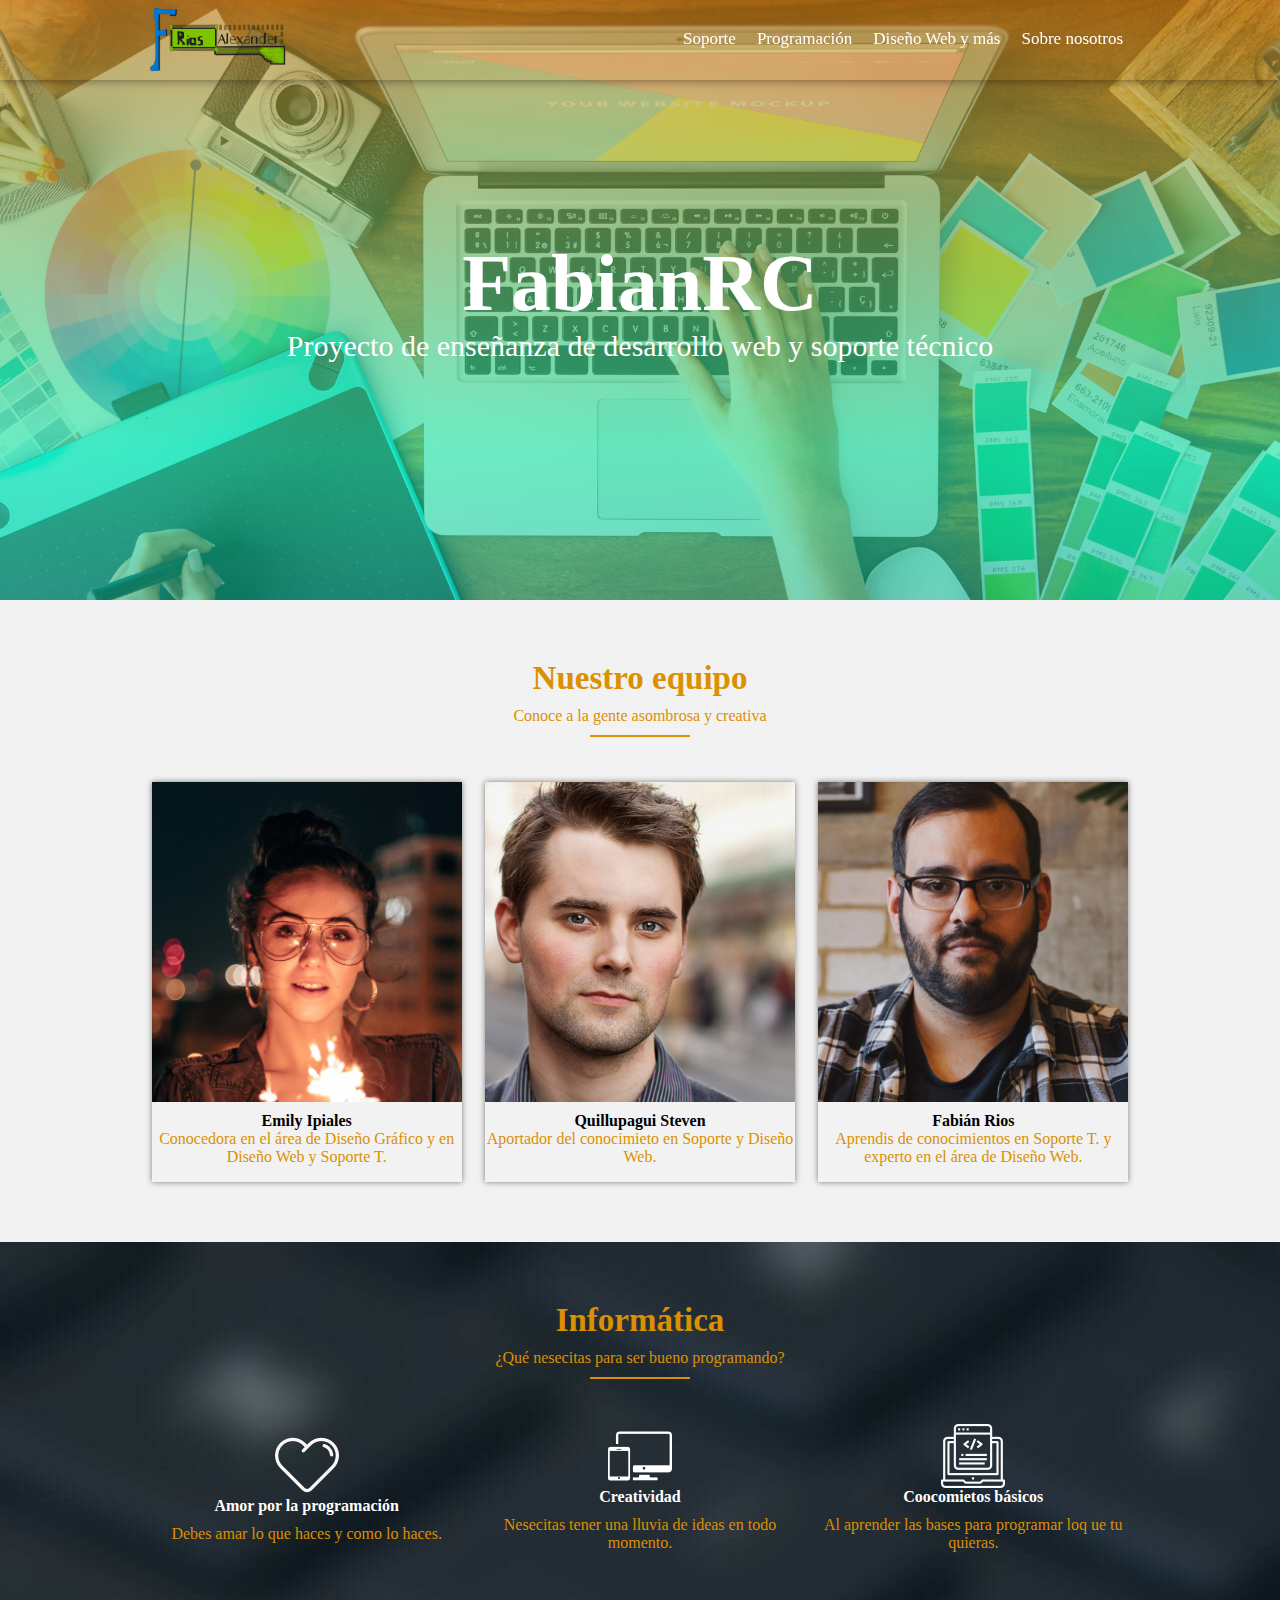
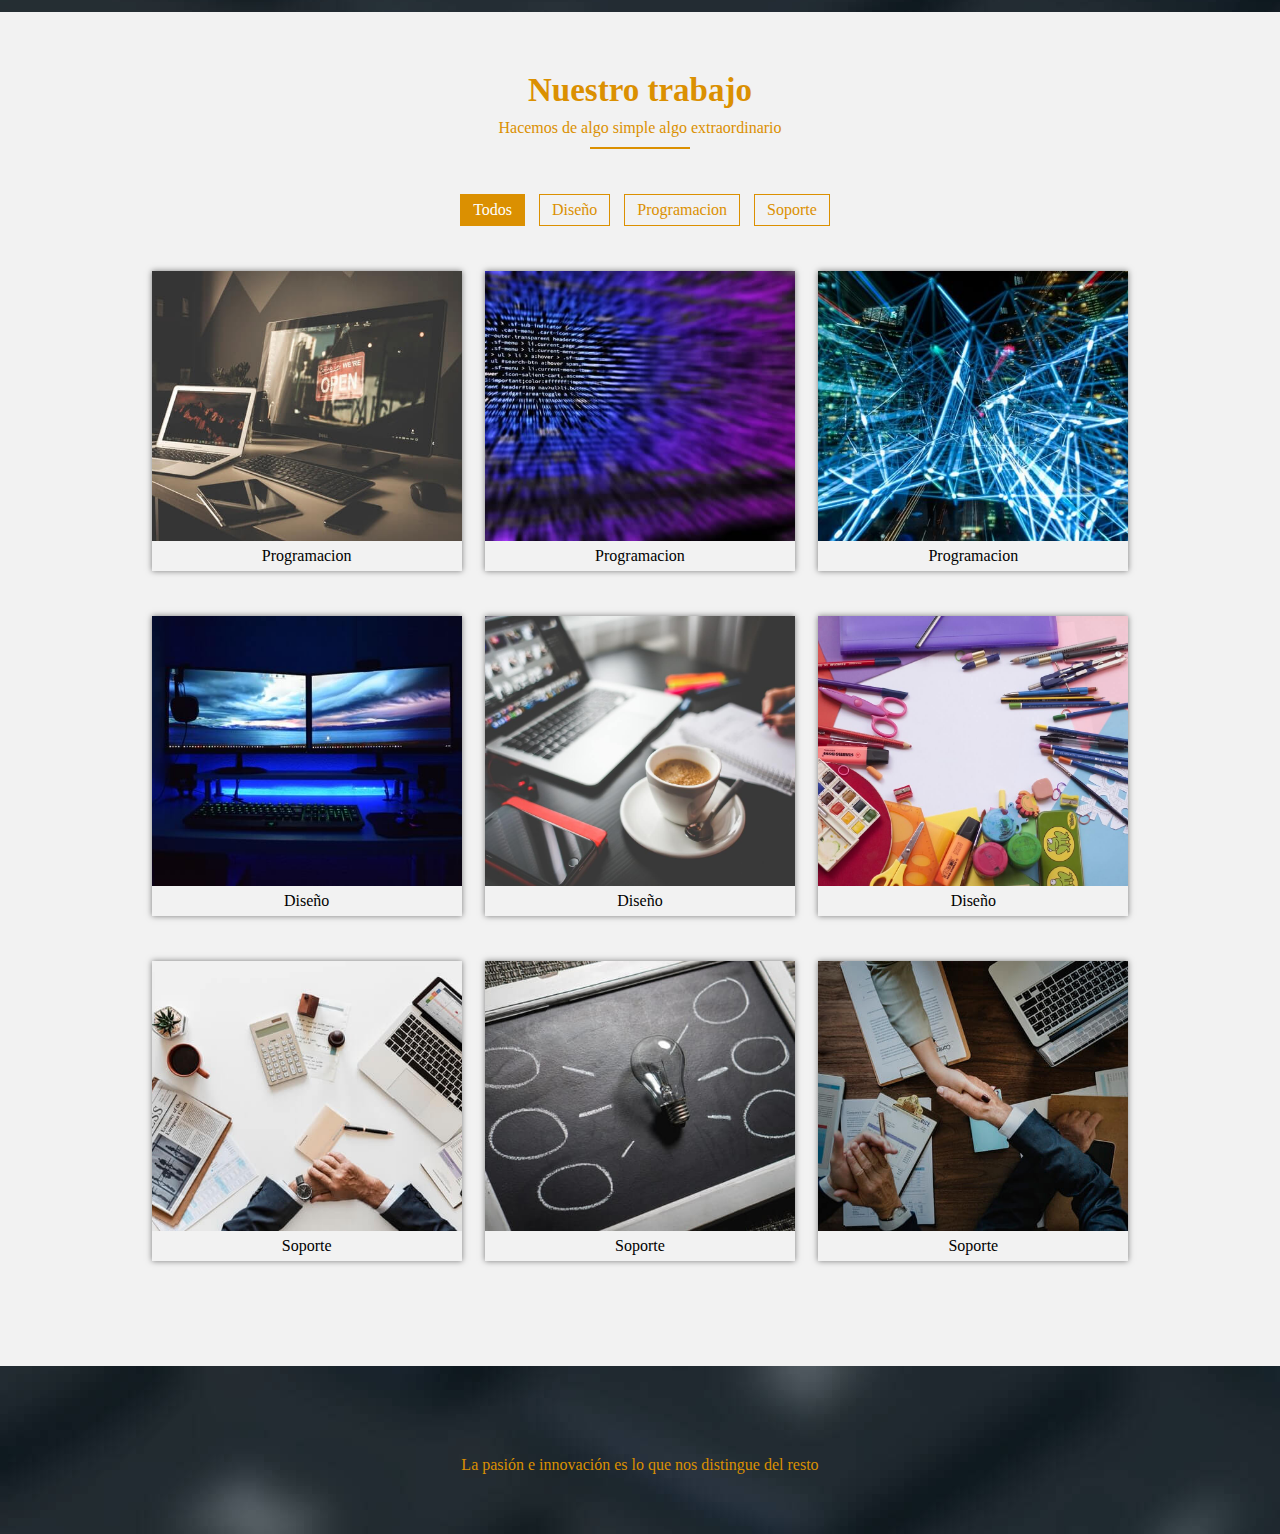
<file: index.html>
<!DOCTYPE html>
<html lang="en">
<!-- Hi, this is, I hope this web helps you -->
<head>
    <meta charset="UTF-8">
    <meta name="viewport" content="width=device-width, initial-scale=1.0">
    <meta http-equiv="X-UA-Compatible" content="ie=edge">
    <title>Inicio</title>
    <link rel="shortcut icon" href="img/favicon.ico" type="image/x-icon">
    <link rel="stylesheet" href="estilos.css">
    <link rel="stylesheet" href="https://use.fontawesome.com/releases/v5.3.1/css/all.css" integrity="sha384-mzrmE5qonljUremFsqc01SB46JvROS7bZs3IO2EmfFsd15uHvIt+Y8vEf7N7fWAU"
        crossorigin="anonymous">
</head>

<body class="hidden">
    <div class="centrado" id="onload">
        <div class="lds-facebook"><div></div><div></div><div></div></div>
    </div>
    <header>
        <nav id="nav" class="nav1">
            <div class="contenedor-nav">
                <div class="logo">
                    <img src="img/logo-alexander.png" alt="">
                </div>
                <div class="enlaces" id="enlaces">
                    <a href="pla1/Pricipal/a-pricipal/index.html" class="btn-header" target="_blank">Soporte</a>
                    <a href="progra/index2.html" class="btn-header" target="_blank">Programación</a>
                    <a href="pla2/pag2/a-pag2/index.html" class="btn-header" target="_blank">Diseño Web y más</a>
                    <a href="pla5/pag5/a-pag5/index.html" class="btn-header" target="_blank">Sobre nosotros</a>
                </div>
                <div class="icono" id="open">
                    <span>&#9776;</span>
                </div>
            </div>
        </nav>
        <div class="textos">
            <h1>FabianRC </h1>
            <h2>Proyecto de enseñanza de desarrollo web y soporte técnico</h2>
        </div>
    </header>
    <main>
        <section class="team contenedor" id="equipo">
            <h3>Nuestro equipo</h3>
            <p class="after">Conoce a la gente asombrosa y creativa</p>
            <div class="card">
                <div class="content-card">
                    <div class="people">
                        <img src="img/people2.jpg" alt="">
                    </div>
                    <div class="texto-team">
                        <h4>Emily Ipiales</h4>
                        <p>Conocedora en el área de Diseño Gráfico y en Diseño Web y Soporte T.</p>
                    </div>
                </div>
                <div class="content-card">
                    <div class="people">
                        <img src="img/people1.jpg" alt="">
                    </div>
                    <div class="texto-team">
                        <h4>Quillupagui Steven</h4>
                        <p>Aportador del conocimieto en Soporte y Diseño Web.</p>
                    </div>
                </div>
                <div class="content-card">
                    <div class="people">
                        <img src="img/people3.jpg" alt="">
                    </div>
                    <div class="texto-team">
                        <h4>Fabián Rios</h4>
                        <p>Aprendis de conocimientos en Soporte T. y experto en el área de Diseño Web.</p>
                    </div>
                </div>
            </div>
        </section>
        <section class="about" id="servicio">
            <div class="contenedor">
                <h3>Informática</h3>
                <p class="after">¿Qué nesecitas para ser bueno programando?</p>
                <div class="servicios">
                    <div class="caja-servicios">
                        <img src="img/heart.png" alt="">
                        <h4>Amor por la programación</h4>
                        <p>Debes amar lo que haces y como lo haces.</p>
                    </div>
                    <div class="caja-servicios">
                        <img src="img/responsive.png" alt="">
                        <h4>Creatividad</h4>
                        <p>Nesecitas tener una lluvia de ideas en todo momento.</p>
                    </div>
                    <div class="caja-servicios">
                        <img src="img/efectos.png" alt="">
                        <h4>Coocomietos básicos</h4>
                        <p>Al aprender las bases para programar loq ue tu quieras.</p>
                    </div>
                </div>
            </div>
        </section>
        <section class="work contenedor" id="trabajo">
            <h3>Nuestro trabajo</h3>
            <p class="after">Hacemos de algo simple algo extraordinario</p>
            <div class="botones-work">
                <ul>
                    <li class="filter active" data-nombre='todos'>Todos</li>
                    <li class="filter" data-nombre='diseño'>Diseño</li>
                    <li class="filter" data-nombre='programacion'>Programacion</li>
                    <li class="filter" data-nombre='marketing'>Soporte</li>
                </ul>
            </div>
            <div class="galeria-work">
                <div class="cont-work programacion">
                    <div class="img-work">
                        <img src="img/programacion1.jpeg" alt="">
                    </div>
                    <div class="textos-work">
                        <h4>Programacion</h4>
                    </div>
                </div>
                <div class="cont-work programacion">
                    <div class="img-work">
                        <img src="img/programacion2.jpeg" alt="">
                    </div>
                    <div class="textos-work">
                        <h4>Programacion</h4>
                    </div>
                </div>
                <div class="cont-work programacion">
                    <div class="img-work">
                        <img src="img/programacion3.jpeg" alt="">
                    </div>
                    <div class="textos-work">
                        <h4>Programacion</h4>
                    </div>
                </div>
                <div class="cont-work diseño">
                    <div class="img-work">
                        <img src="img/diseño1.jpeg" alt="">
                    </div>
                    <div class="textos-work">
                        <h4>Diseño</h4>
                    </div>
                </div>
                <div class="cont-work diseño">
                    <div class="img-work">
                        <img src="img/diseño2.jpeg" alt="">
                    </div>
                    <div class="textos-work">
                        <h4>Diseño</h4>
                    </div>
                </div>
                <div class="cont-work diseño">
                    <div class="img-work">
                        <img src="img/diseño3.jpeg" alt="">
                    </div>
                    <div class="textos-work">
                        <h4>Diseño</h4>
                    </div>
                </div>
                <div class="cont-work marketing">
                    <div class="img-work">
                        <img src="img/marketing1.jpeg" alt="">
                    </div>
                    <div class="textos-work">
                        <h4>Soporte</h4>
                    </div>
                </div>
                <div class="cont-work marketing">
                    <div class="img-work">
                        <img src="img/marketing2.jpeg" alt="">
                    </div>
                    <div class="textos-work">
                        <h4>Soporte</h4>
                    </div>
                </div>
                <div class="cont-work marketing">
                    <div class="img-work">
                        <img src="img/marketing3.jpeg" alt="">
                    </div>
                    <div class="textos-work">
                        <h4>Soporte</h4>
                    </div>
                </div>
            </div>
        </section>
    </main>
    <footer id="contacto">
        <div class="footer contenedor">
            <div class="marca-logo">
            </div>
            <div class="iconos">
                <i class="fab fa-youtube"></i>
                <i class="fab fa-facebook-square"></i>
                <i class="fab fa-github"></i>
            </div>
            <p>La pasión e innovación es lo que nos distingue del resto</p>
        </div>

    </footer>
    <script src="js/jquery.js"></script>
    <script src="js/main.js"></script>
    <script src="js/filtro.js"></script>
</body>
</html>
</file>
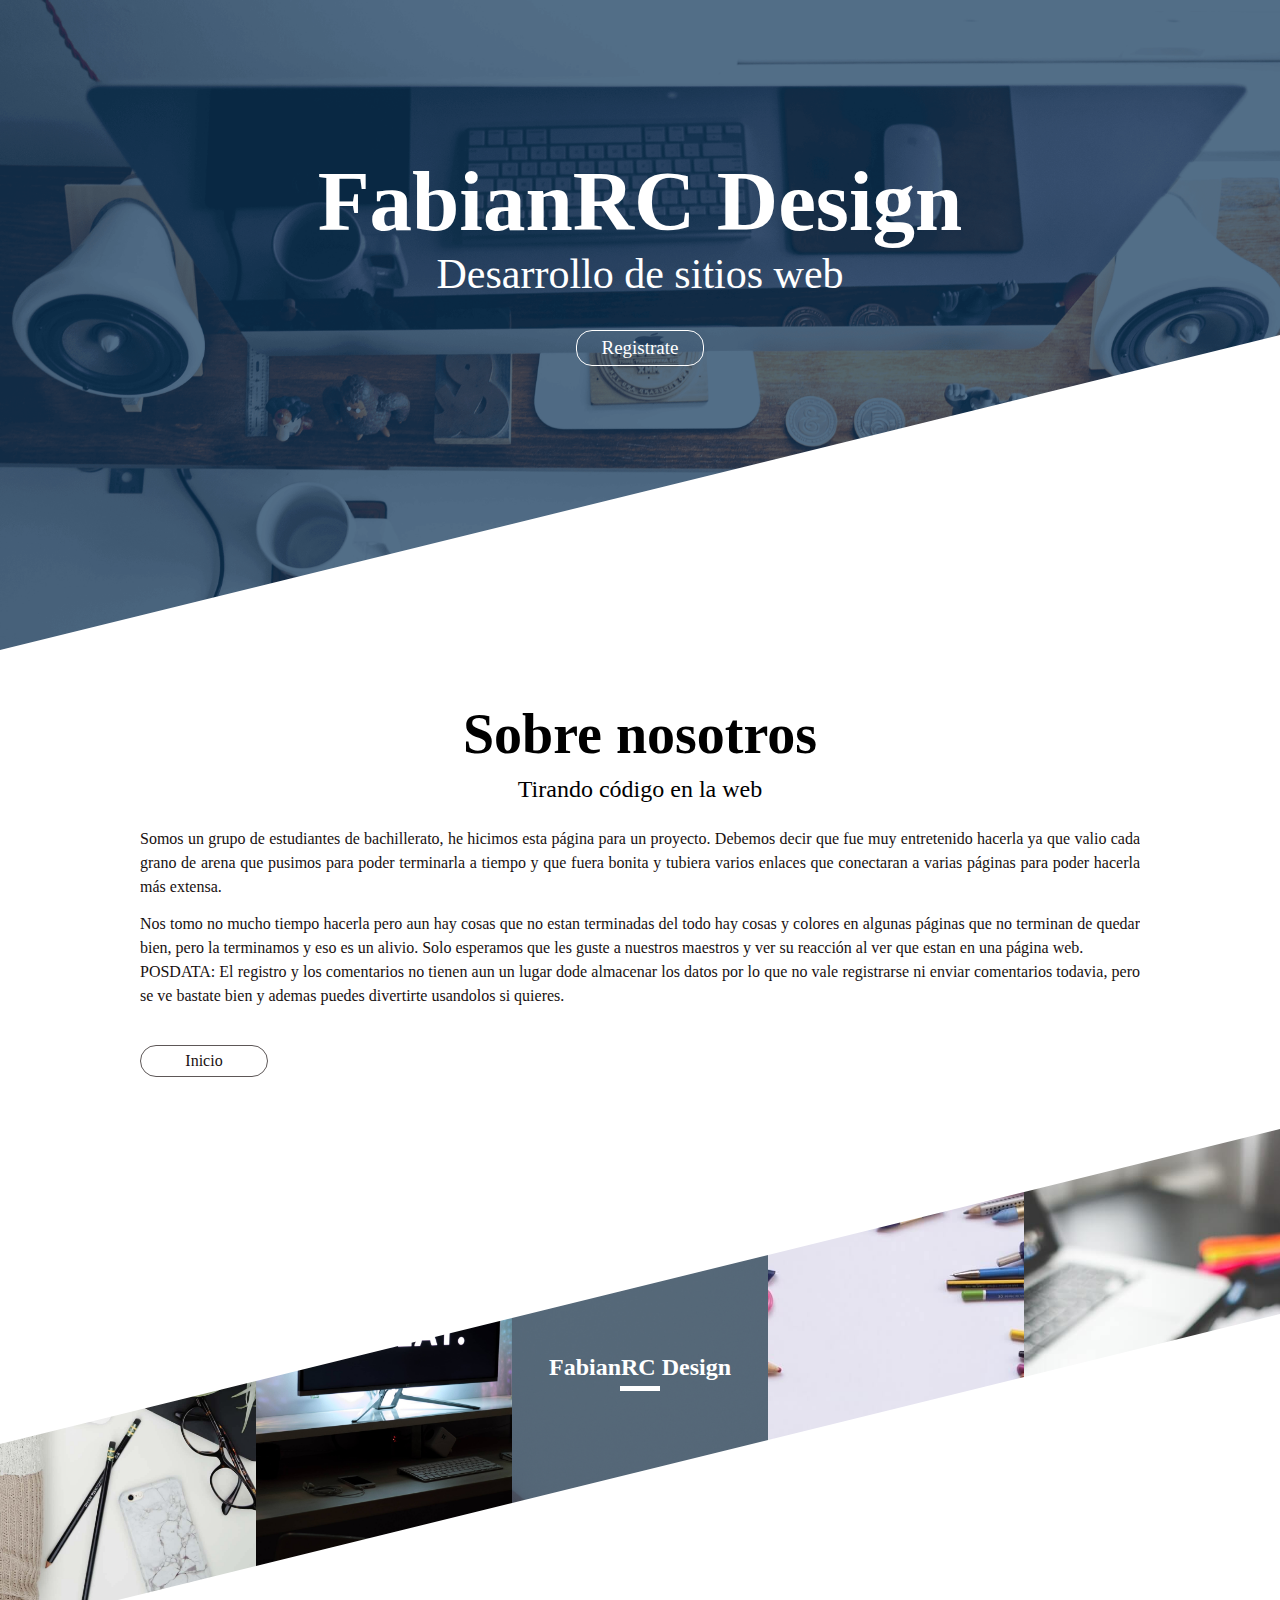
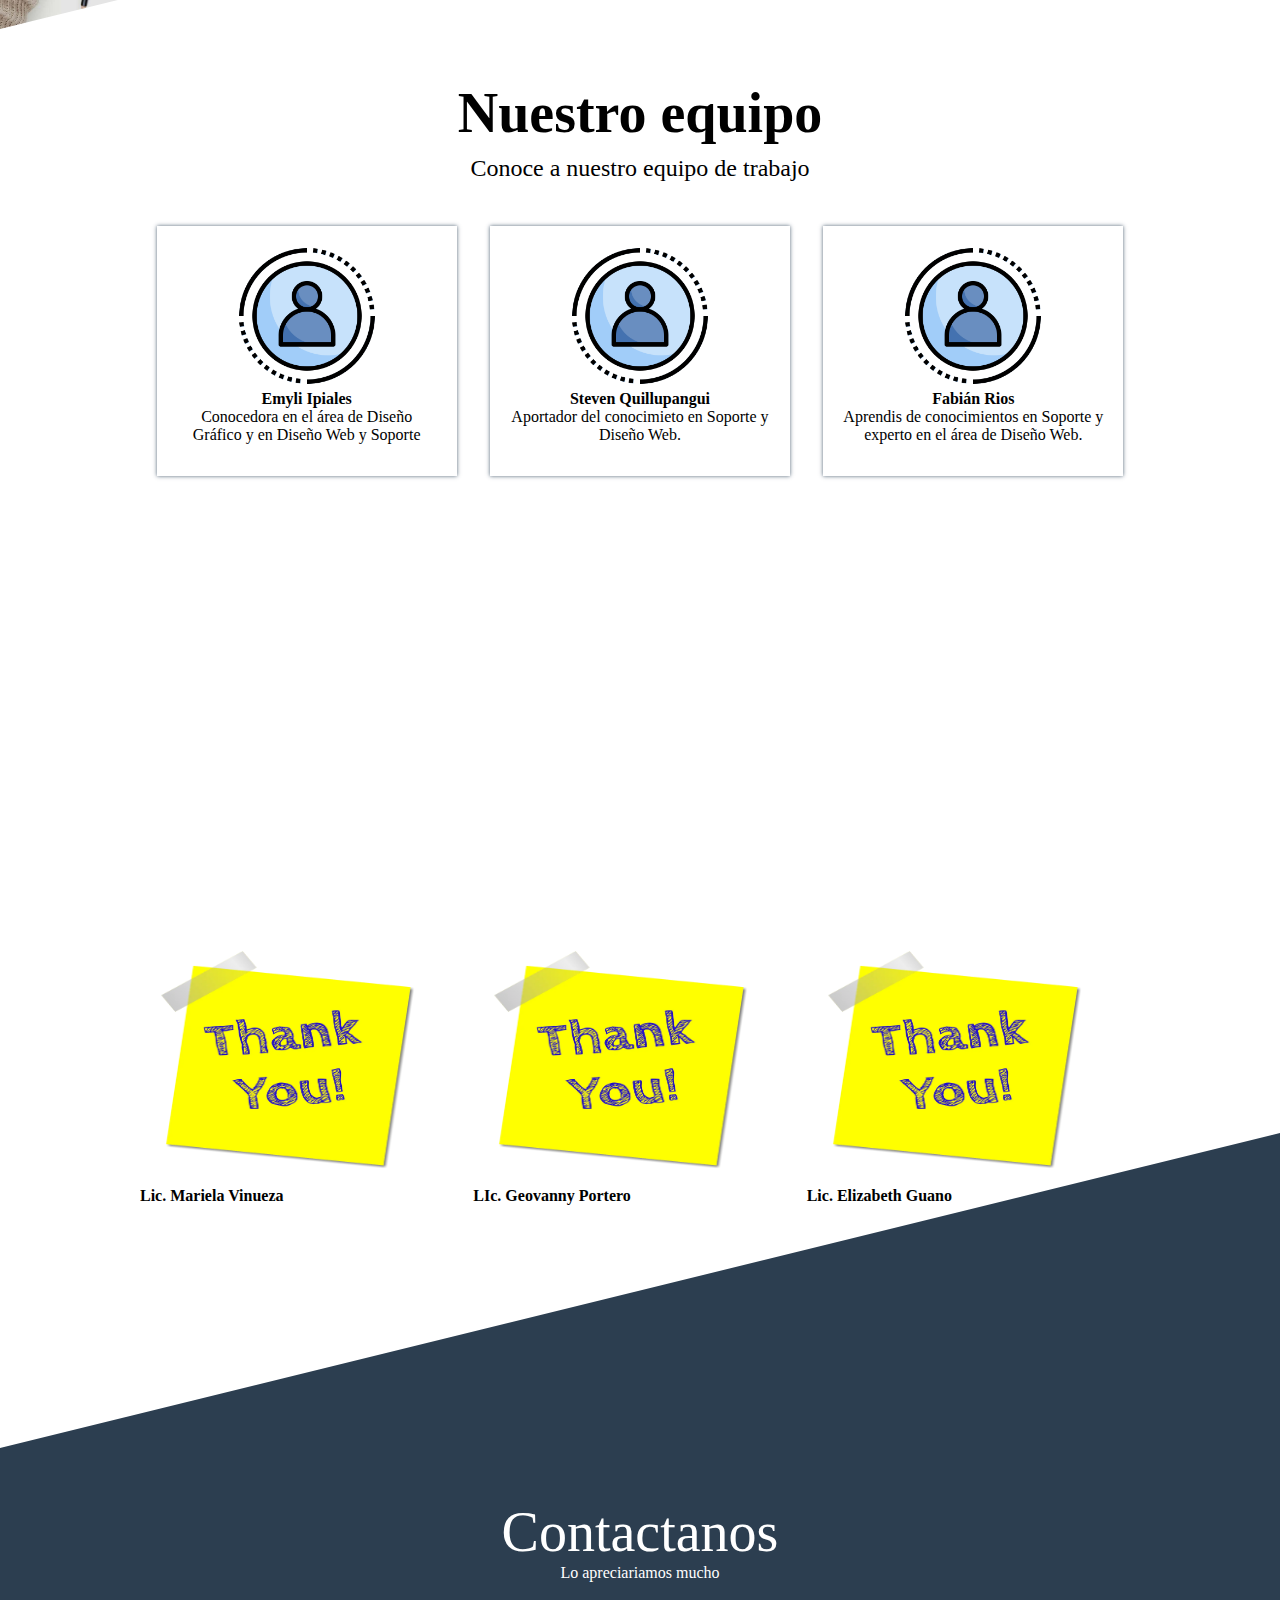
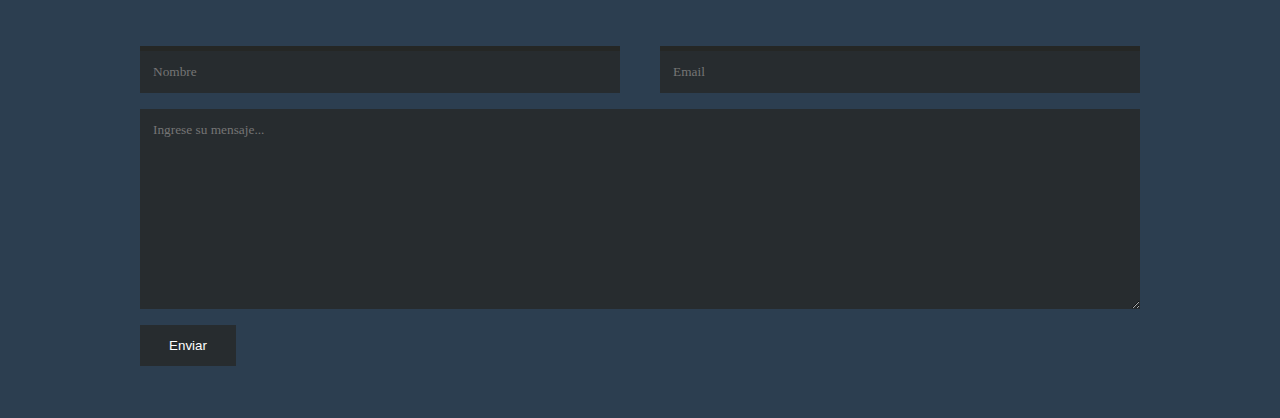
<file: pla5/pag5/a-pag5/index.html>
<!DOCTYPE html>
<html lang="en">

<head>
    <meta charset="UTF-8">
    <meta name="viewport" content="width=device-width, initial-scale=1.0">
    <meta http-equiv="X-UA-Compatible" content="ie=edge">
    <title>FabianRC </title>
    <link rel="shortcut icon" href="favicon.ico" type="image/x-icon">
    <link rel="stylesheet" href="estilos.css">
</head>

<body>
    <header>
        <div class="textos">
            <h1 class="titulo">FabianRC Design</h1>
            <h3 class="subtitulo">Desarrollo de sitios web</h3>
            <a href="../../../form/inde.html" target="_blank" class="boton">Registrate</a>
            <br>
        </div>
        <div class="sesgoabajo"></div>
    </header>
    <main>
        <section class="acerca-de">
            <div class="contenedor">
                <h2 class="sobre-nosotros">Sobre nosotros</h2>
                <h3 class="slogan">Tirando código en la web</h3>
                <p class="parrafo">Somos un grupo de estudiantes de bachillerato, he hicimos esta página para un proyecto. Debemos decir que fue muy entretenido hacerla ya que valio cada grano de arena que pusimos para poder terminarla a tiempo y que fuera bonita y tubiera varios enlaces que conectaran a varias páginas para poder hacerla más extensa.</p>
                <p class="parrafo">Nos tomo no mucho tiempo hacerla pero aun hay cosas que no estan terminadas del todo hay cosas y colores en algunas páginas que no terminan de quedar bien, pero la terminamos y eso es un alivio. Solo esperamos que les guste a nuestros maestros y ver su reacción al ver que estan en una página web.<br>
                POSDATA: El registro y los comentarios no tienen aun un lugar dode almacenar los datos por lo que no vale registrarse ni enviar comentarios todavia, pero se ve bastate bien y ademas puedes divertirte usandolos si quieres.</p>
                <a href="../../../index.html" target="_blank" class="boton">Inicio</a>
            </div>
        </section>
        <section class="galeria">
            <div class="sesgoarriba"></div>
            <div class="imagenes none">
                <img src="1.jpg" alt="">
            </div>
            <div class="imagenes">
                <img src="3.jpg" alt="">
            </div>
            <div class="imagenes">
                <img src="2.jpg" alt="">
                <div class="encima">
                    <h2>FabianRC Design</h2>
                    <div></div>
                </div>
            </div>
            <div class="imagenes">
                <img src="4.jpeg" alt="">

            </div>
            <div class="imagenes none">
                <img src="5.jpeg" alt="">
            </div>
            <div class="sesgoabajo"></div>
        </section>
        <section class="miembros">
            <div class="contenedor">
                <h2 class="sobre-nosotros">Nuestro equipo</h2>
                <h3 class="slogan">Conoce a nuestro equipo de trabajo</h3>
                <div class="cards">
                    <div class="card">
                        <img src="face.png" alt="">
                        <h4>Emyli Ipiales</h4>
                        <p>Conocedora en el área de Diseño Gráfico y en Diseño Web y Soporte</p>
                    </div>
                    <div class="card">
                        <img src="face.png" alt="">
                        <h4>Steven Quillupangui</h4>
                        <p>Aportador del conocimieto en Soporte y Diseño Web.</p>
                    </div>
                    <div class="card">
                        <img src="face.png" alt="">
                        <h4>Fabián Rios</h4>
                        <p>Aprendis de conocimientos en Soporte y experto en el área de Diseño Web.</p>
                    </div>
                </div>
            </div>
        </section>
        <section class="fondo">
            <div class="sesgoarriba"></div>
            <div class="contenedor">
                <h2 class="titulo-patrocinadores">Mensiones:</h2>
                <h3 class="subtitulo-patrocinadores">Personas que nos motivaron ha hacer esta página</h3>
                <div class="clientes">
                    <div class="cliente">
                        <img src="gracias.webp" height="250px" alt="">
                        <h4>Lic. Mariela Vinueza</h4>
                    </div>
                    <div class="cliente">
                        <img src="gracias.webp" height="250px" alt="">
                        <h4>LIc. Geovanny Portero</h4>
                    </div>
                    <div class="cliente">
                        <img src="gracias.webp" height="250px" alt="">
                        <h4>Lic. Elizabeth Guano</h4>
                    </div>
                    <br><br><br>
                </div>
            </div>
            <div class="sesgoabajo-unico"></div>
        </section>
    </main>
    <footer>
        <div class="contenedor">
            <h2 class="titulo-footer">Contactanos</h2>
            <h3 class="subtitulo-footer">Lo apreciariamos mucho</h3>
            <div class="footer">
                <form action="">
                    <input type="text" name="" id="" placeholder="Nombre">
                    <input type="email" name="" id="" placeholder="Email">
                    <textarea name="" id="" cols="30" rows="10" placeholder="Ingrese su mensaje..."></textarea>
                    <input type="submit" value="Enviar">
                </form>
            </div>
        </div>
    </footer>
</body>

</html>
</file>
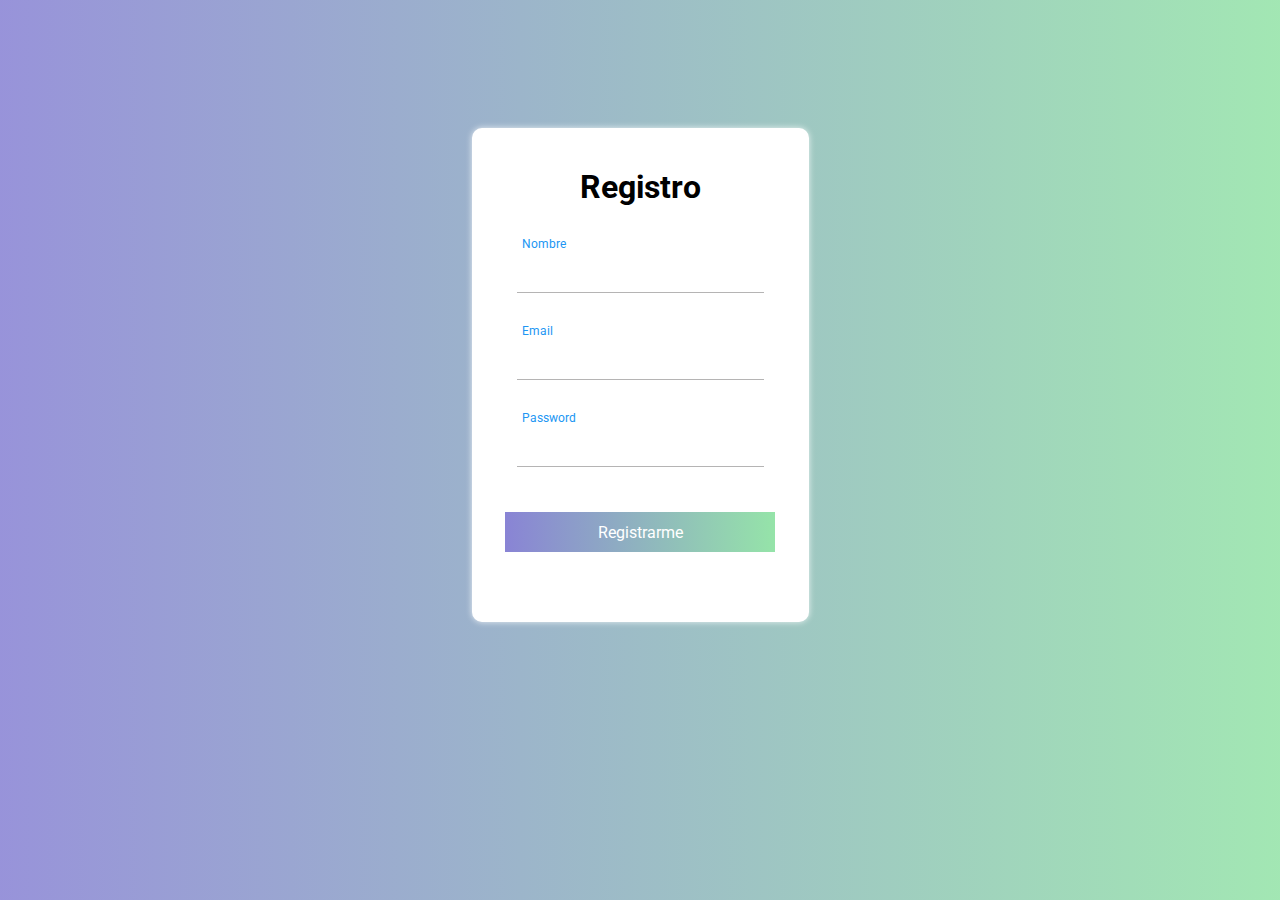
<file: form/inde.html>
<!DOCTYPE html>
<html lang="es">
<head>
    <title>Registrate</title>
    <meta charset="UTF-8">
    <meta name="viewport" content="width=device-width, initial-scale=1.0">
    <link rel="shorcut icon" href="a.ico" type="image/x-icon">
    <link rel="stylesheet" href="estilos.css">
    <link href="https://fonts.googleapis.com/css?family=Roboto:300,400,500,700&display=swap" rel="stylesheet">
</head>
<body>
    <form action="" method="POST" id="form">
        <div class="form">
            <h1>Registro</h1>
            <div class="grupo">
                <input type="text" name="" id="name" ><span class="barra"></span>
                <label for="">Nombre</label>
            </div>
            <div class="grupo">
                <input type="email" name="" id="email" ><span class="barra"></span>
                <label for="">Email</label>
            </div>
            <div class="grupo">
                <input type="password" name="" id="password" ><span class="barra"></span>
                <label for="">Password</label>
            </div>
         
            <button type="submit">Registrarme</button>
            <p class="warnings" id="warnings"></p>
        </div>
    </form>

    <script src="app.js"></script>
</body>
</html>
</file>
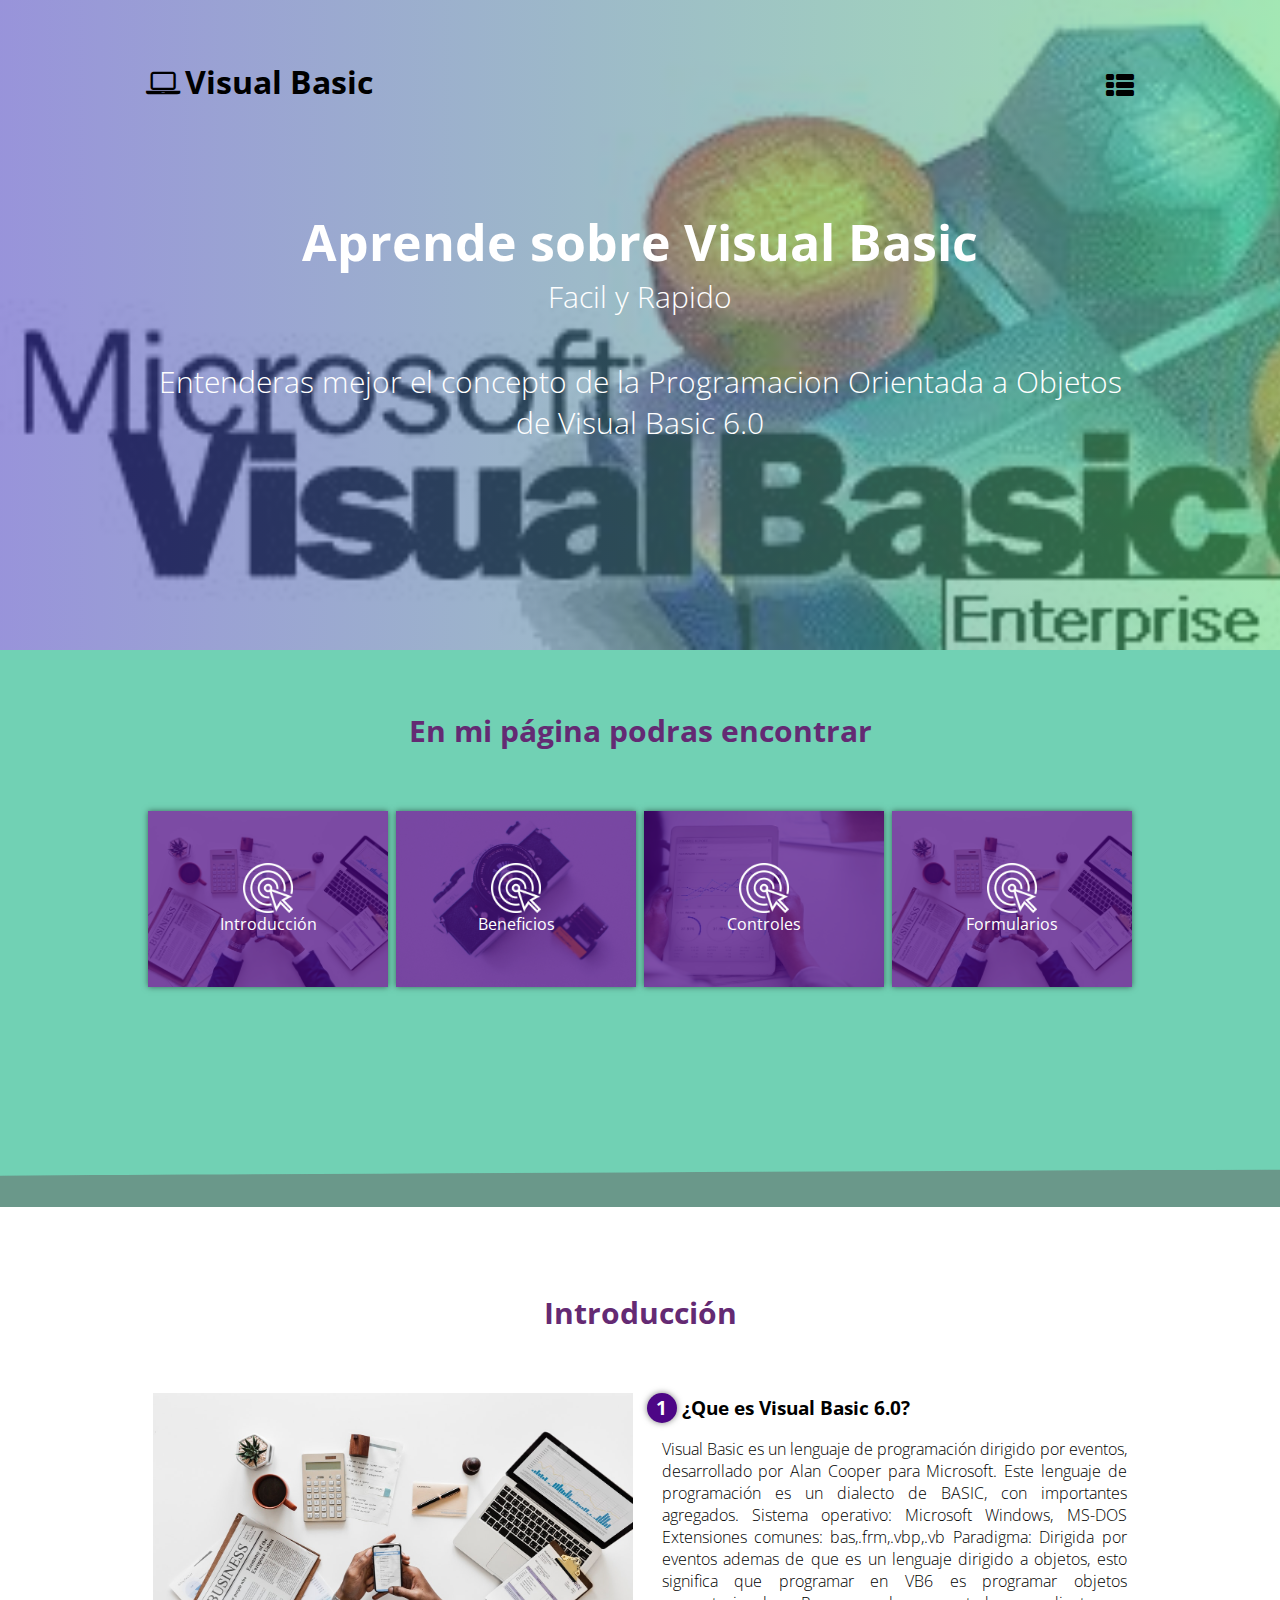
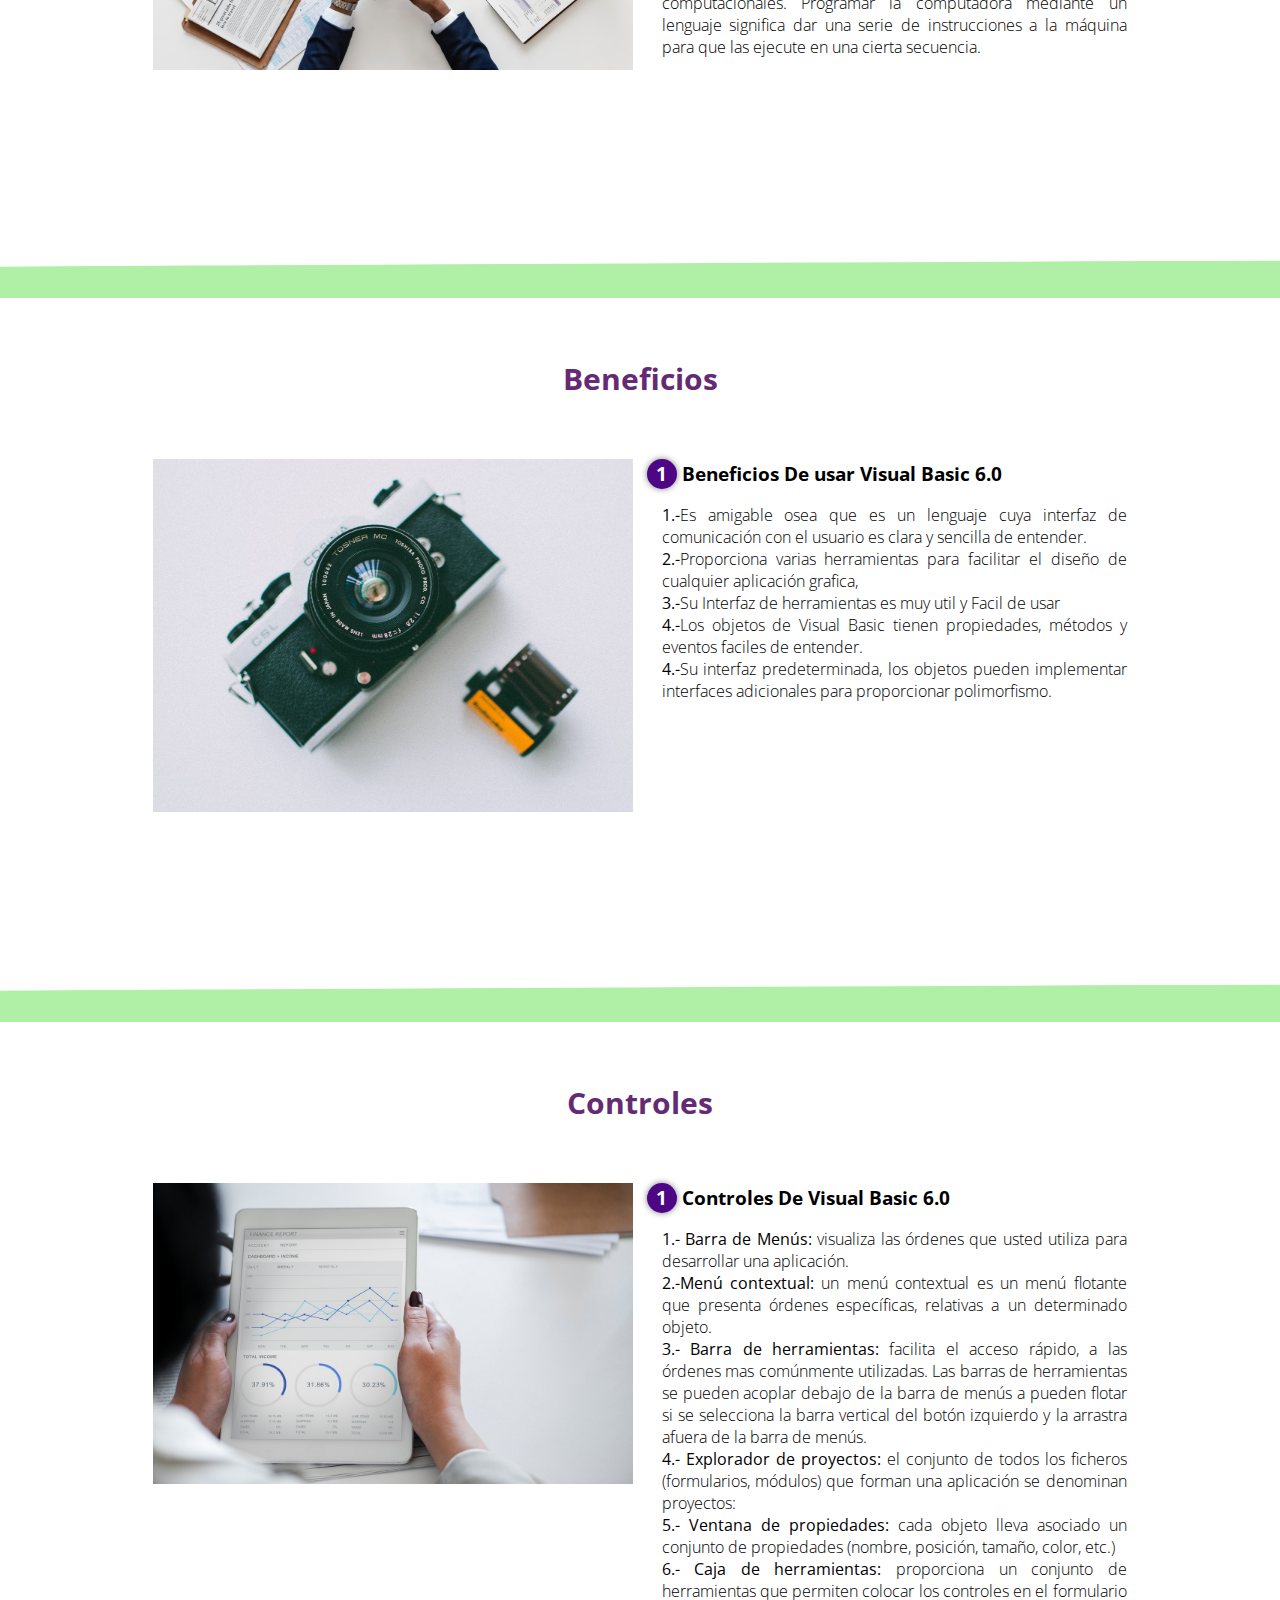
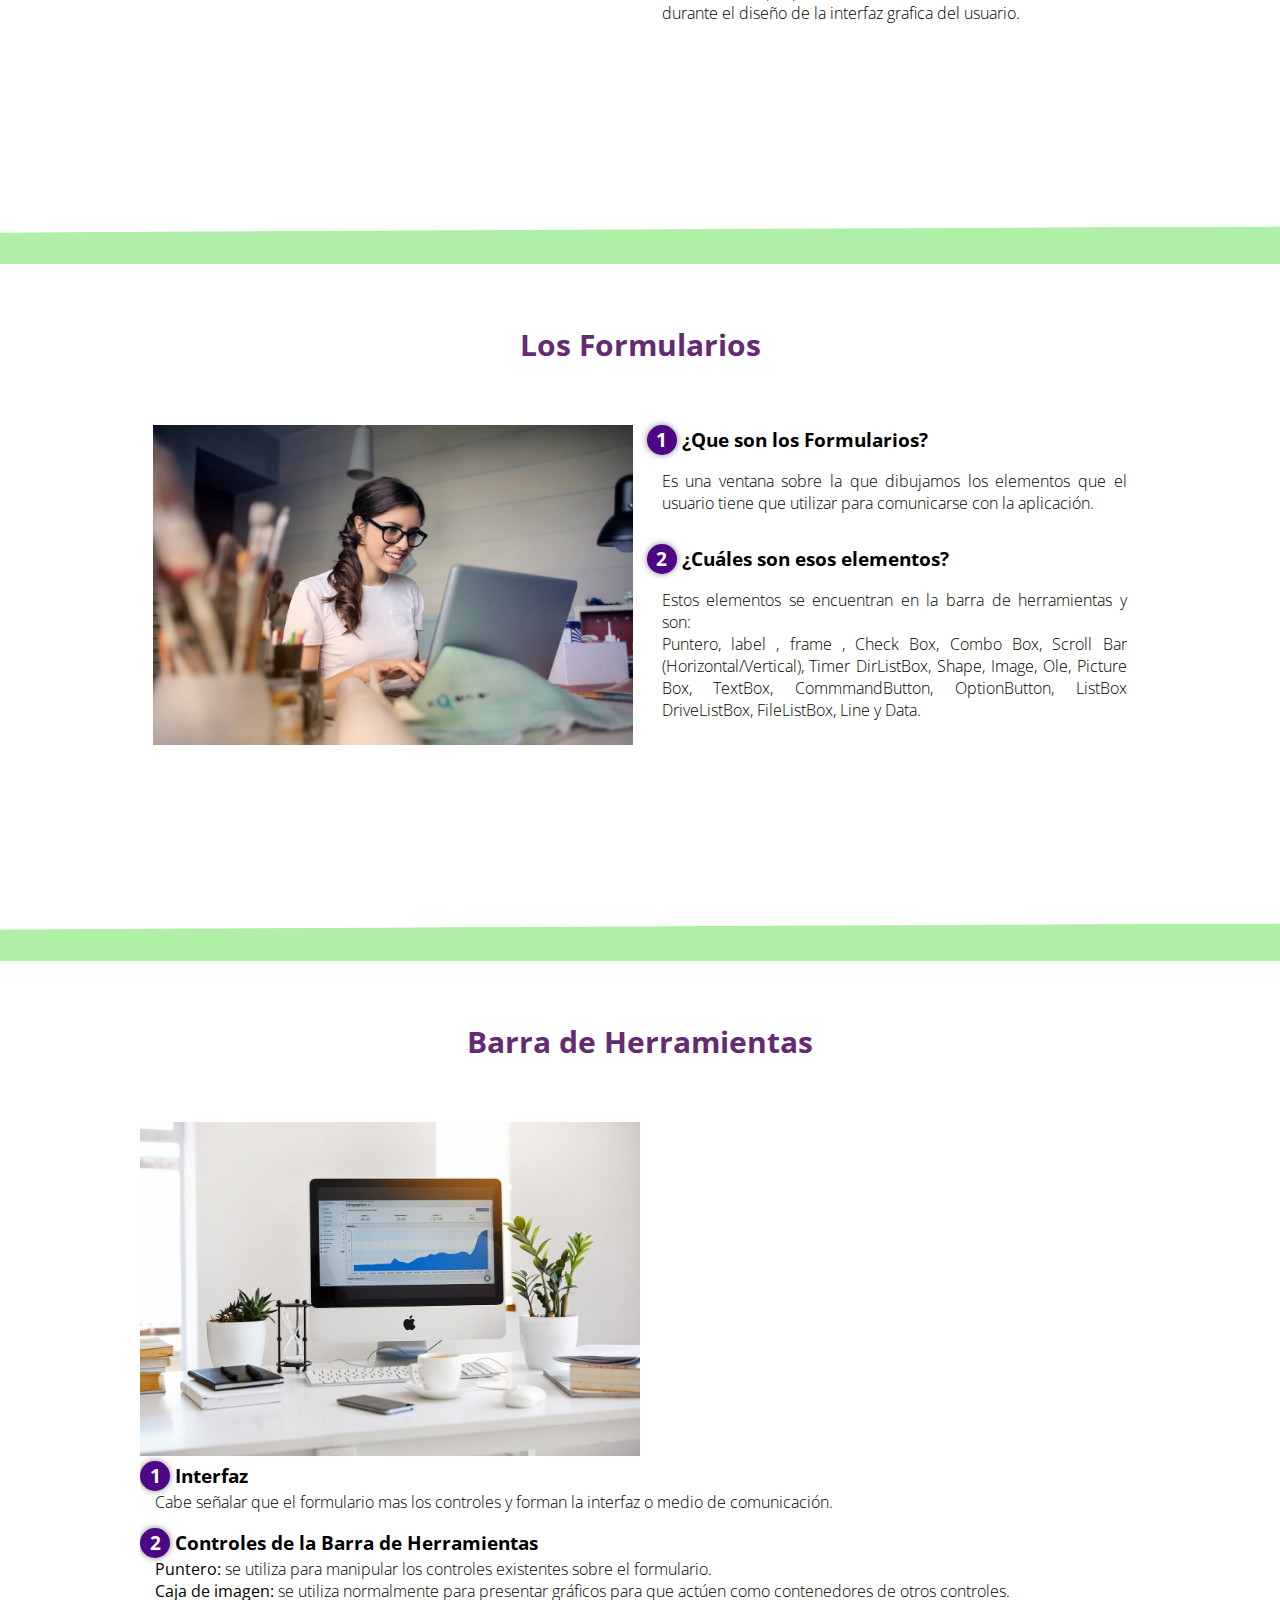
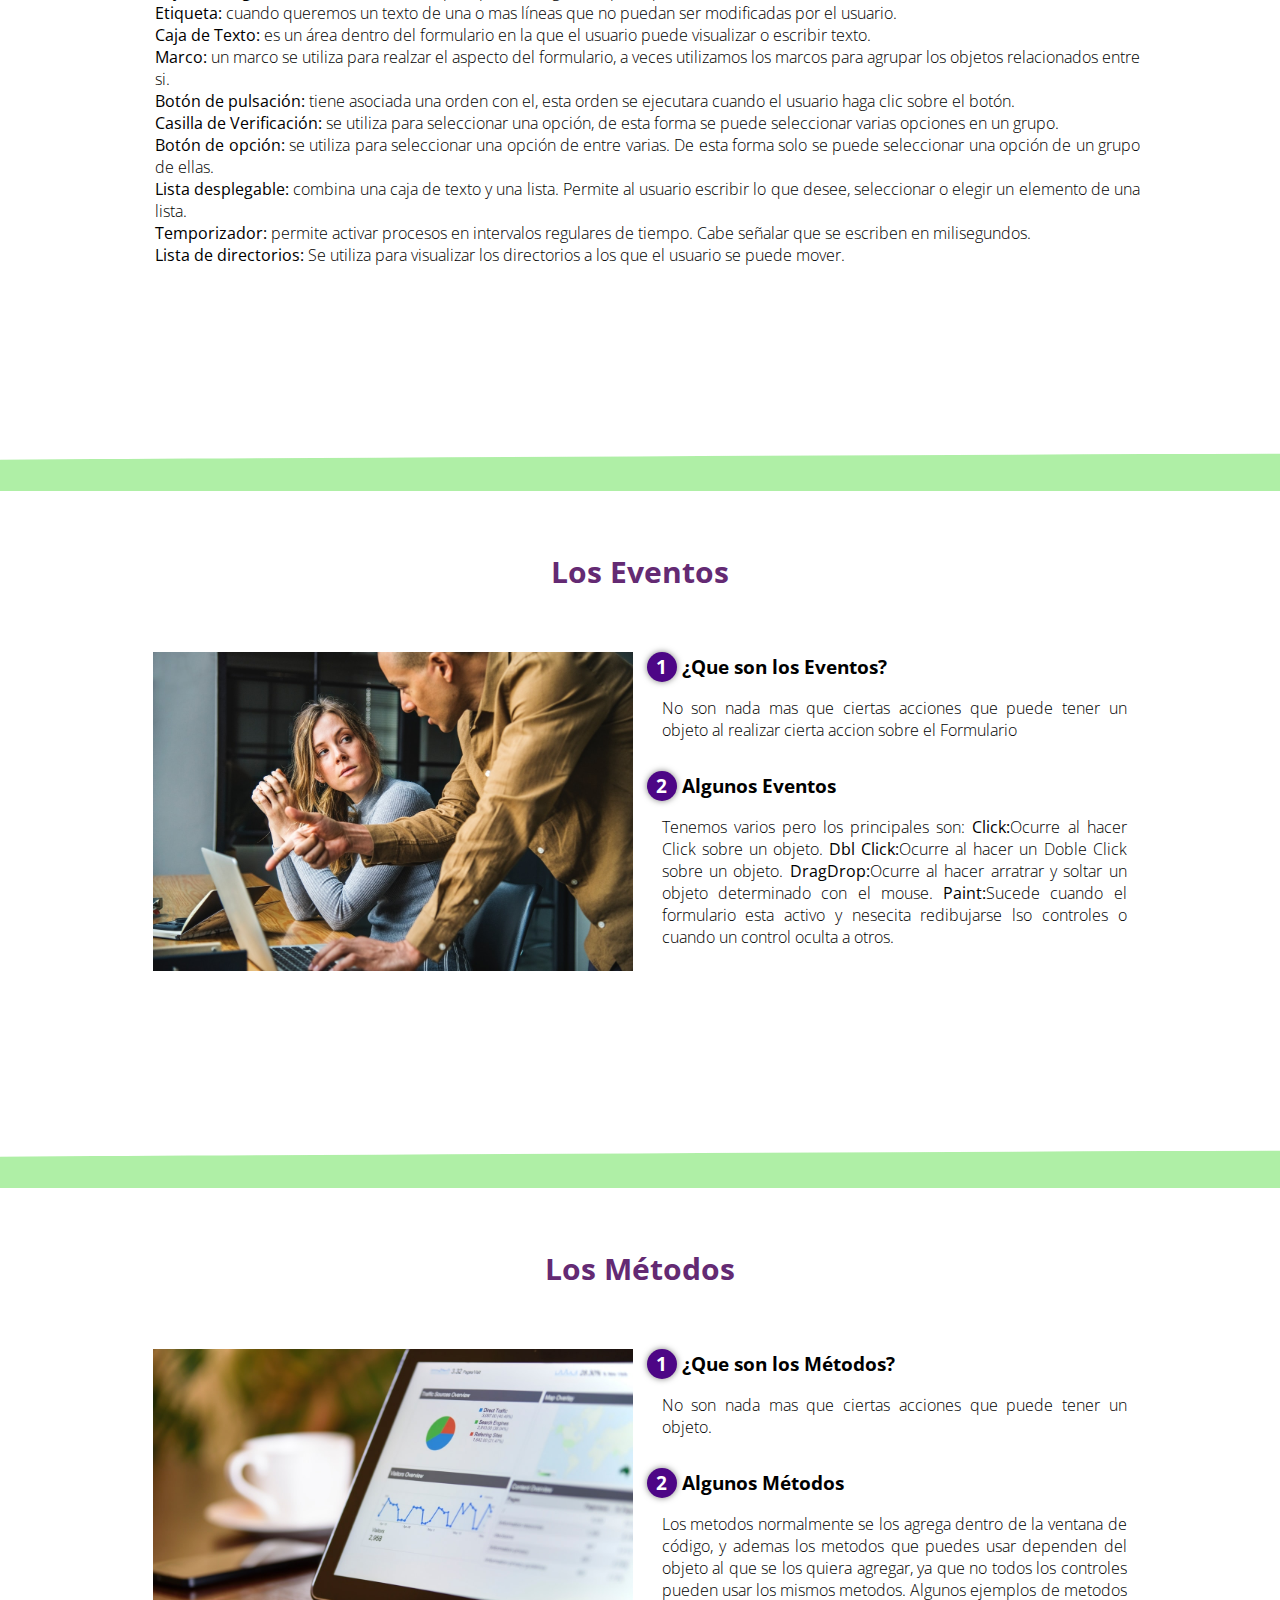
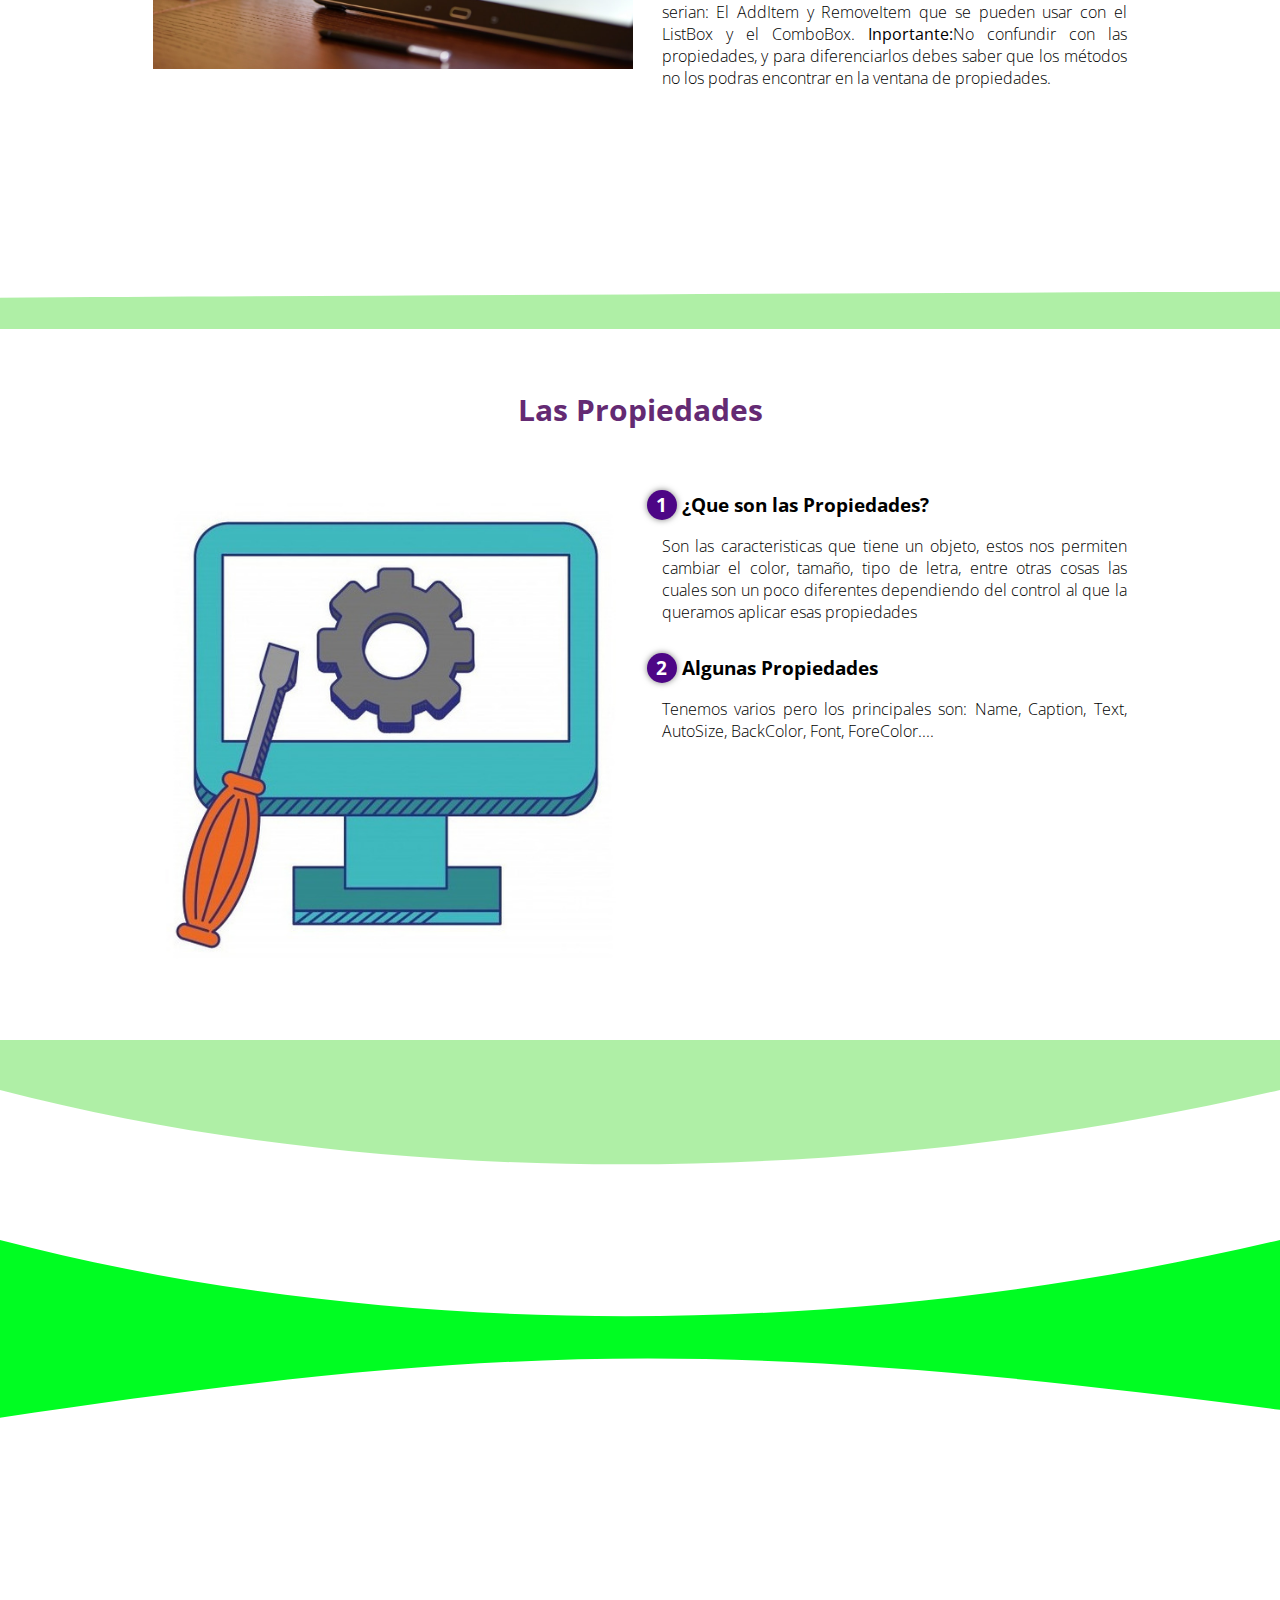
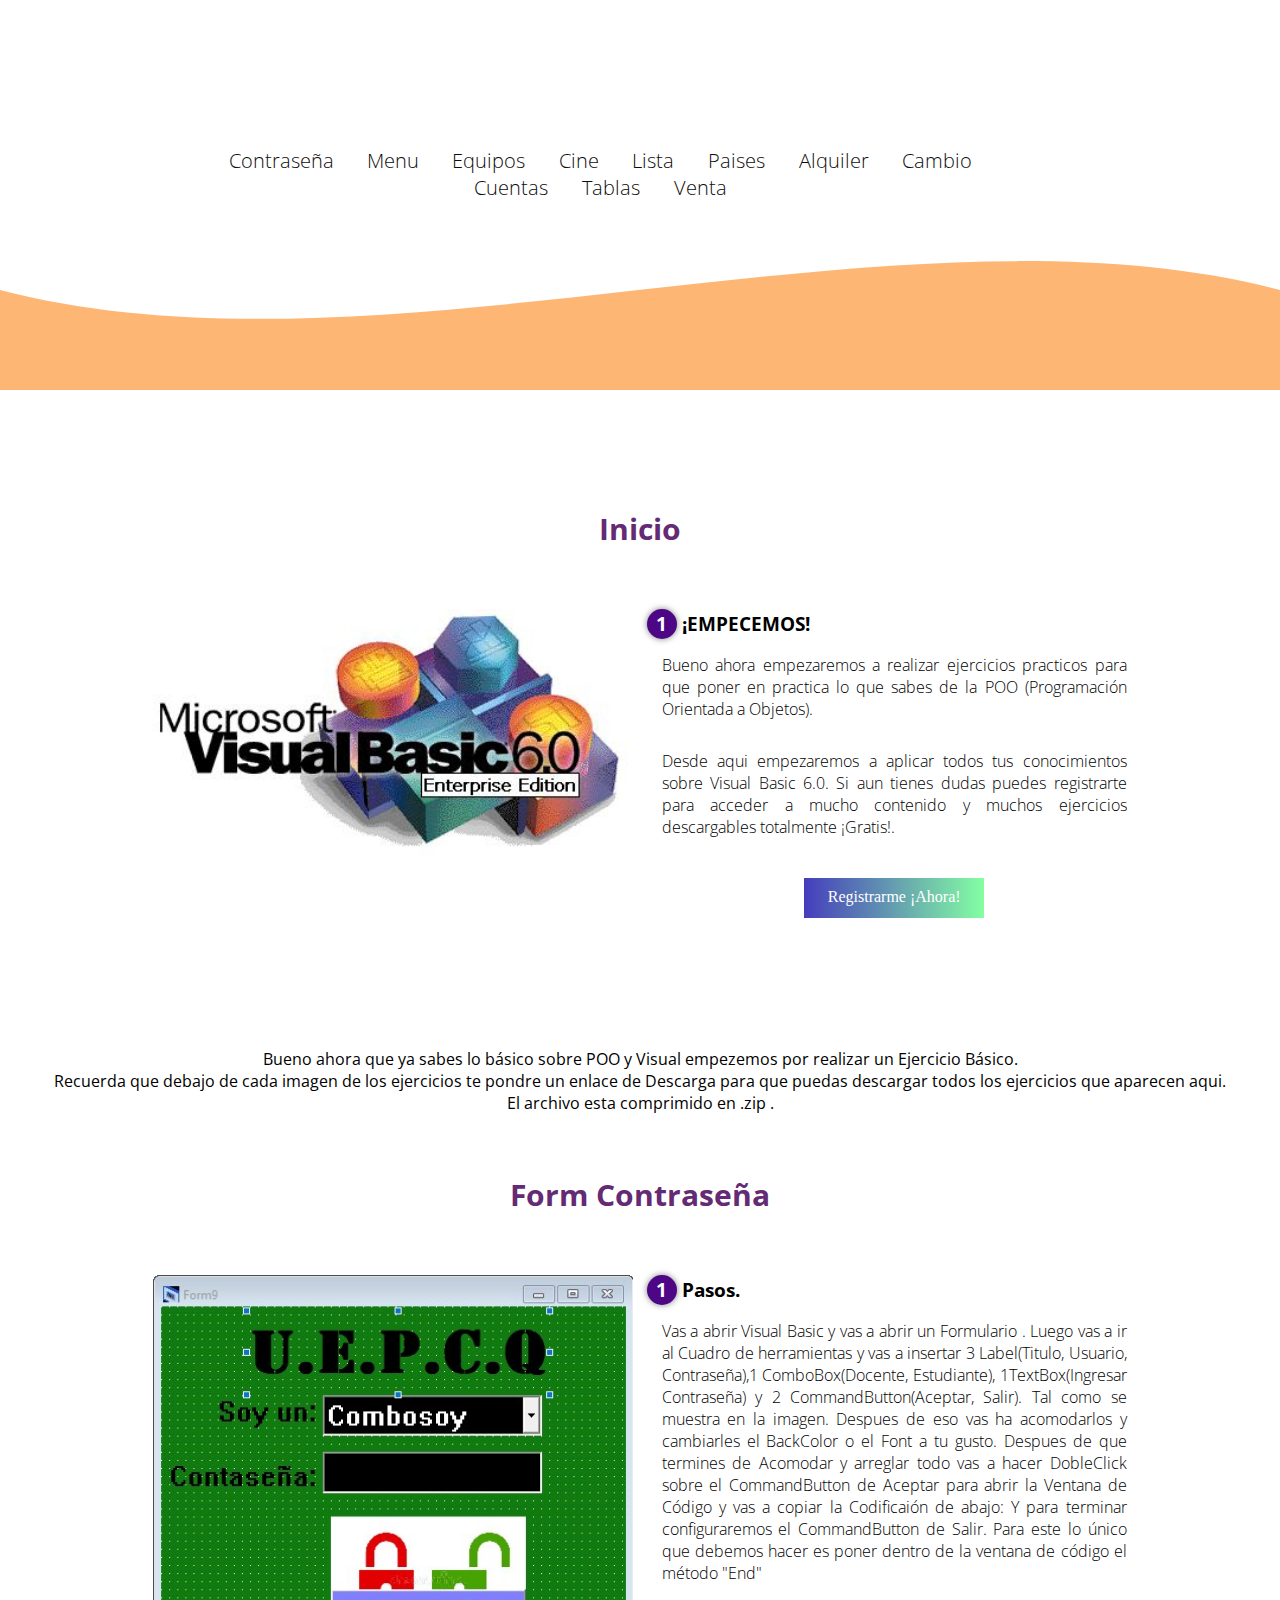
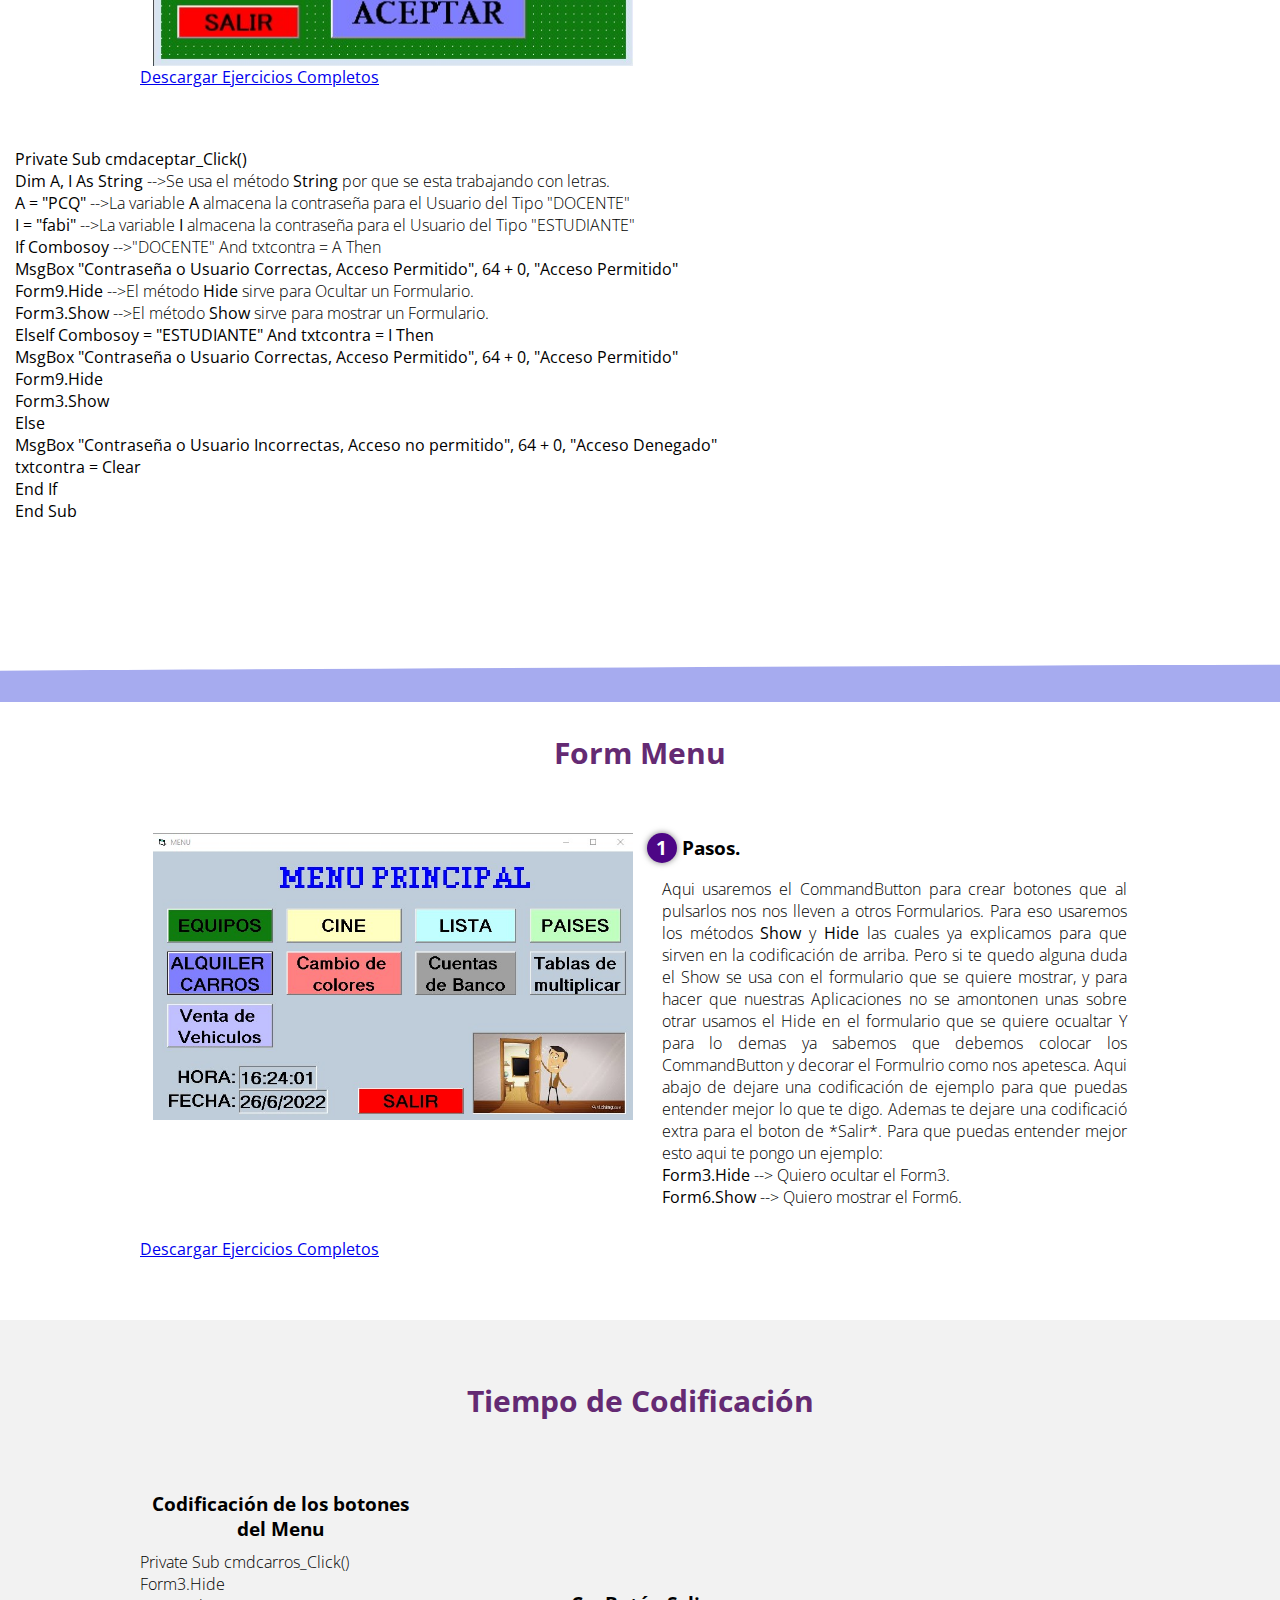
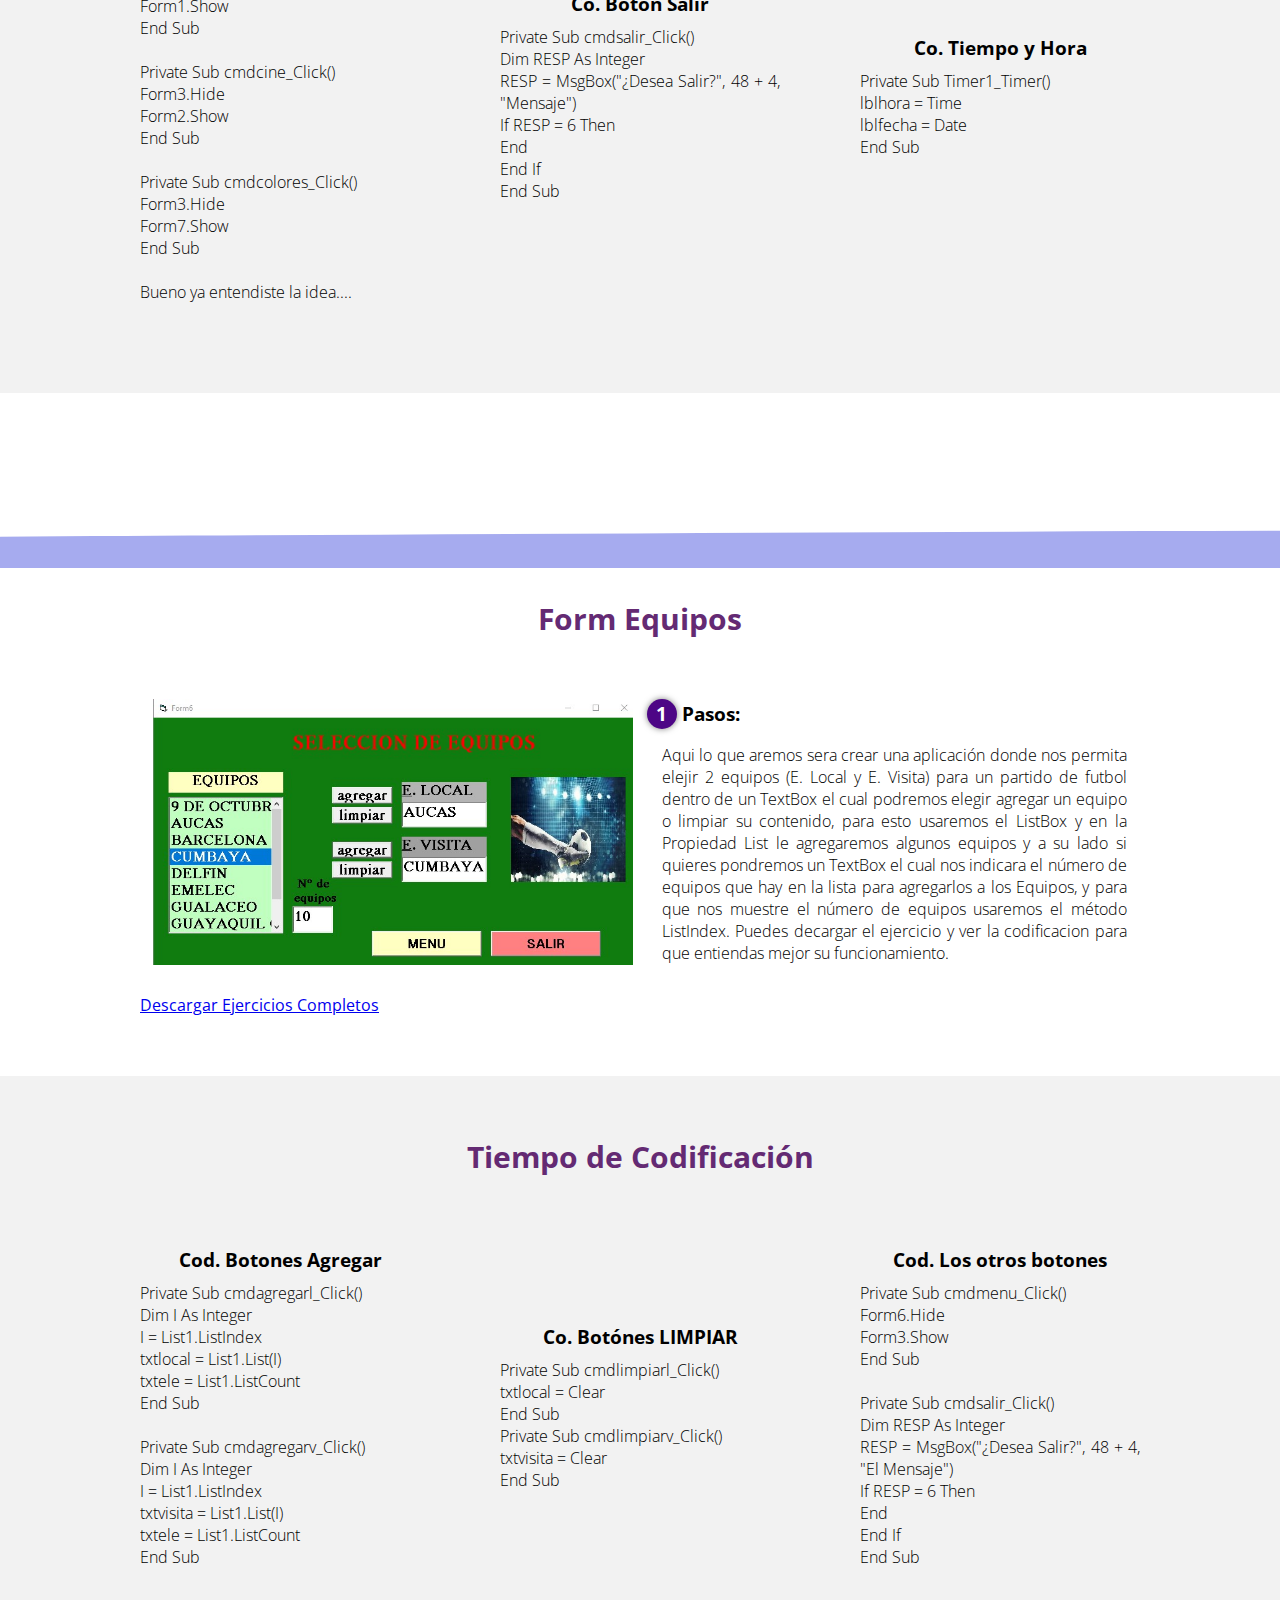
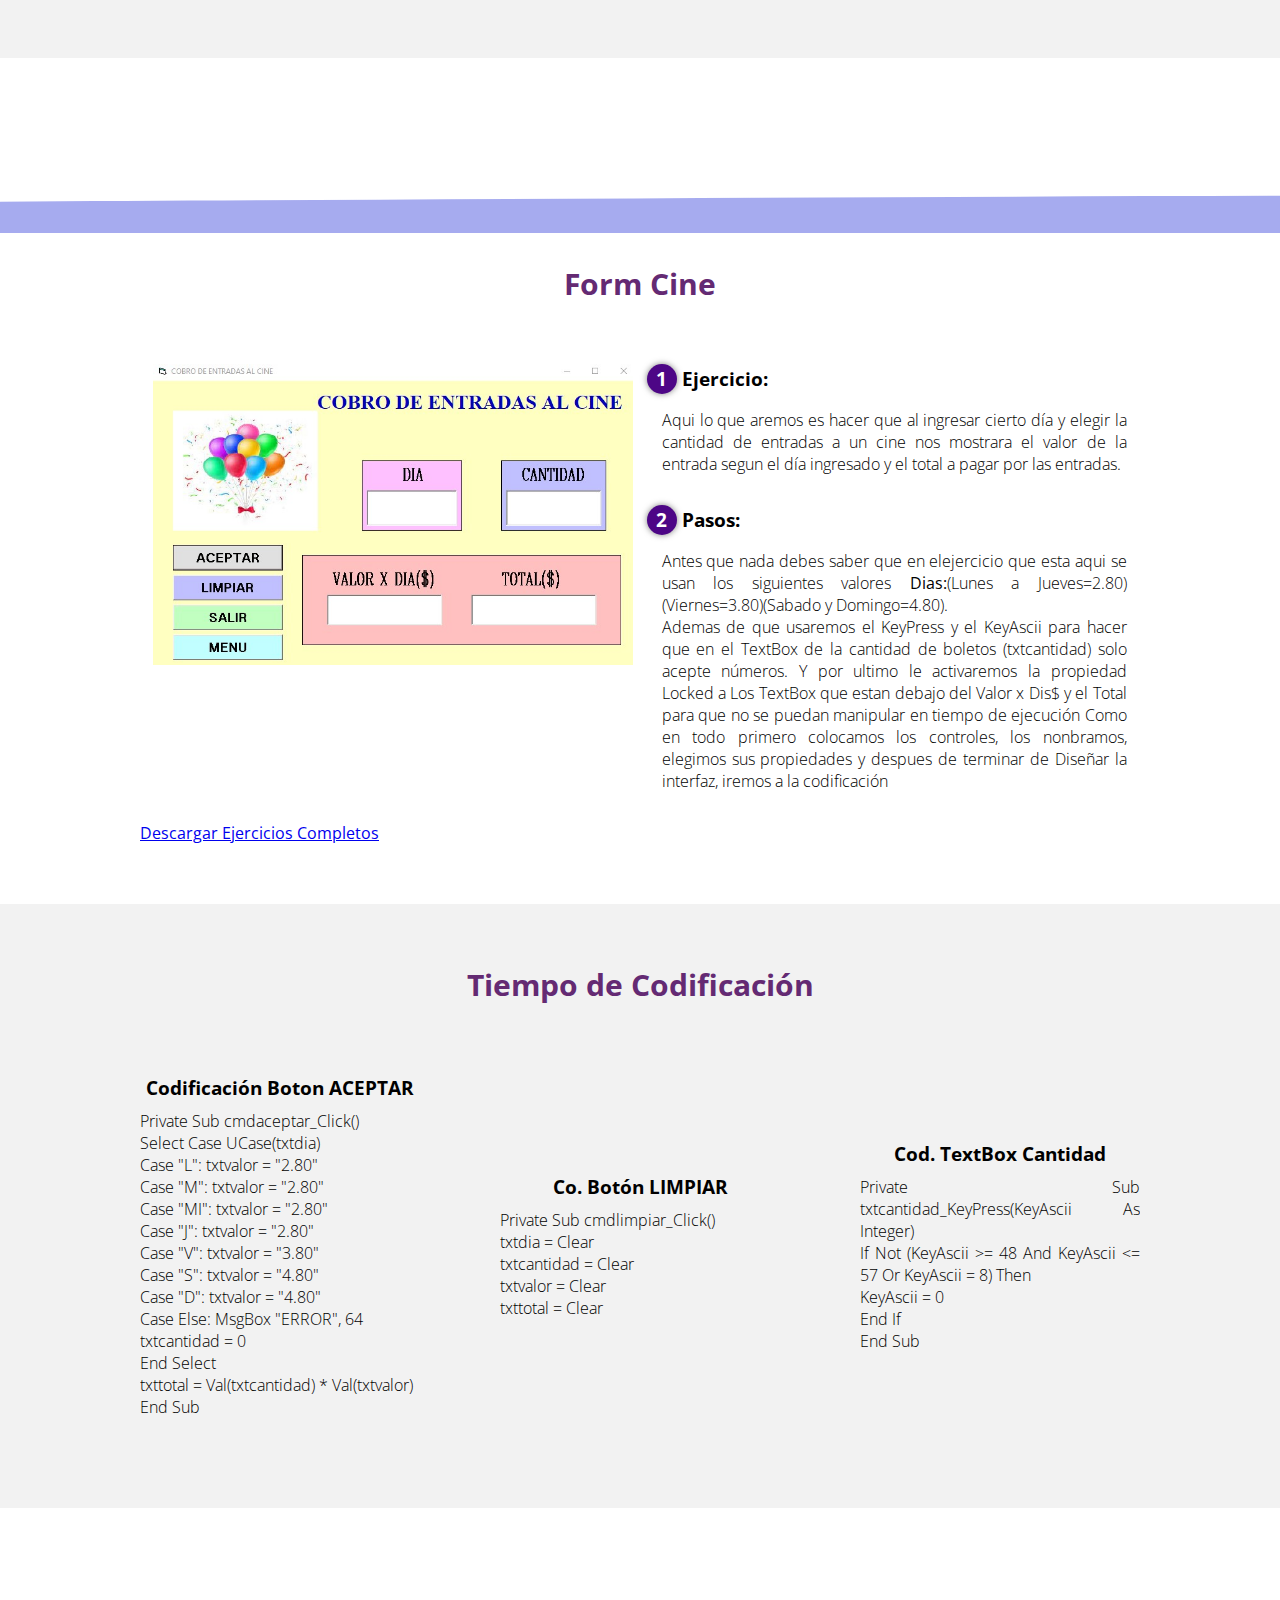
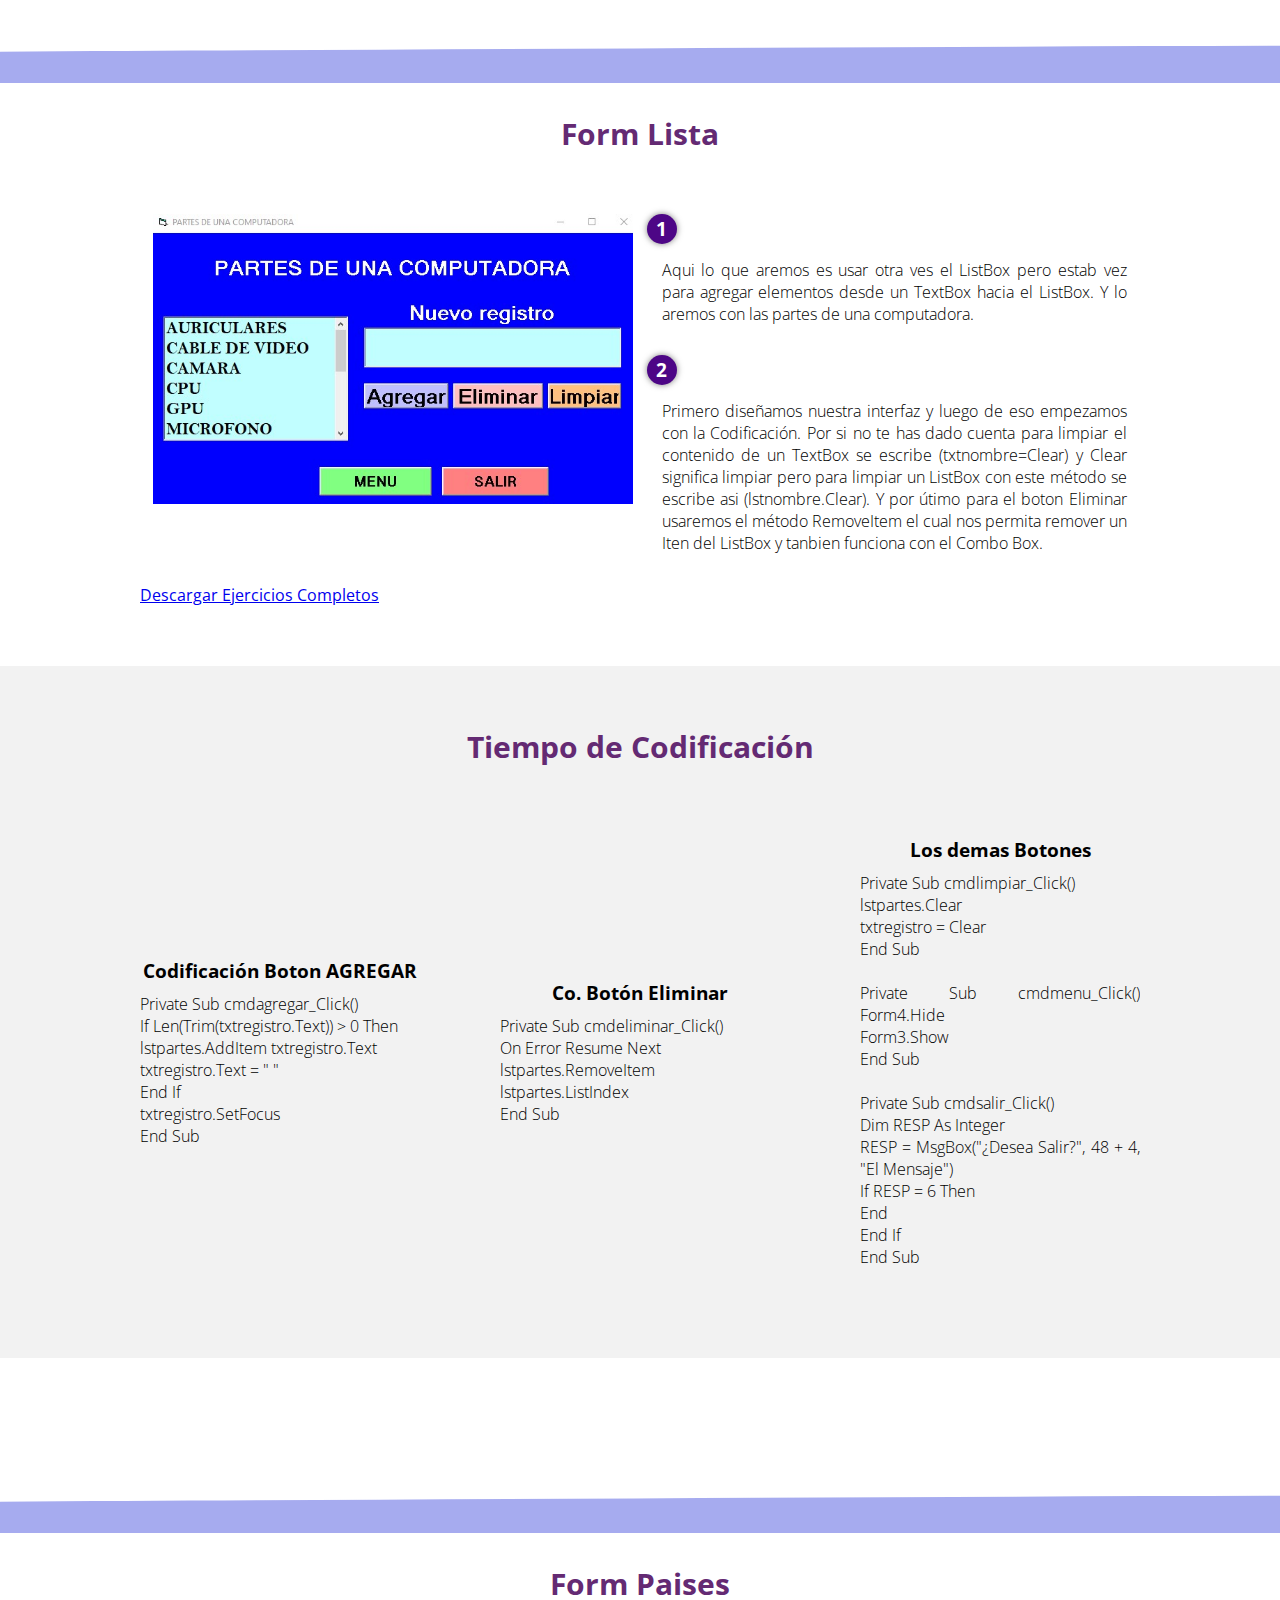
<file: progra/index2.html>
<!DOCTYPE html>
<html lang="es">

<head>
    <meta charset="UTF-8">
    <title>Programación</title>
    <link rel="shortcut icon" href="img/favicon.ico" type="image/x-icon">
    <meta name="viewport" content="width=device-width,
     user-scalable=no, initial-scale=1, maximum-scale=1
     , minimum-scale=1">
    <meta http-equiv="X-UA-Compatible" content="IE=edge">
    <meta name="viewport" content="width=device-width, initial-scale=1.0">
    <link rel="stylesheet" href="css2/estilos.css" >
    <link href="https://fonts.googleapis.com/css?family=Open+Sans:300,400,700,800&display=swap" rel="stylesheet">
</head>

<a name="Inicio"></a>
<body>

<header>
    <div class="contenedor">
        <h1 class="icon-laptop">Visual Basic</h1>
            <input type="checkbox" id="menu-bar">
            <label class="icon-th-list" for="menu-bar"></label>

            <nav class="menu">
            <nav>
                <a href="../form/inde.html" target="_blank">Registrate</a>
                <a href="../diseño/indel.html" target="_blank">Diseño Web</a>
                <a href="../pla4/pag4/a-pag4/index.html" target="_blank">Soporte</a>
                <a href="../pla5/pag5/a-pag5/index.html" target="_blank">Sobre nosotros</a>
                <a href="../index.html" target="_blank">Inicio</a>
            </nav>

            <main>
                <section id="banner">
                    <img src="img/banner.jpg">
                    <div class="contenedor">
                       <h2> Aprende a programar</h2>
                       
                    </div>
                </section>
            </main>
            </nav>

            <section class="textos-header">
                <h1> Aprende sobre Visual Basic</h1>
                <h2> Facil y Rapido</h2><br> <br>
                <h2> Entenderas mejor el concepto de la Programacion
                     Orientada a Objetos de Visual Basic 6.0</h2>
            </section>
        </header> 




<section class="portafolio1">
    <div class="contenedor">
        <h2 class="titulo">En mi página podras encontrar</h2>
        <div class="galeria-port1">
            <div class="imagen-port1">
                <img src="img/img1.jpg" alt="">
                <div class="hover-galeria1">
                    <img src="img/icono1.png" alt="">
                    <p>Introducción</p>
                </div>
            </div>
            <div class="imagen-port1">
                <img src="img/img2.jpg" alt="">
                <div class="hover-galeria1">
                    <img src="img/icono1.png" alt="">
                    <p>Beneficios</p>
                </div>
            </div>
            <div class="imagen-port1">
                <img src="img/img3.jpg" alt="">
                <div class="hover-galeria1">
                    <img src="img/icono1.png" alt="">
                    <p>Controles</p>
                </div>
            </div>
            <div class="imagen-port1">
                <img src="img/img1.jpg" alt="">
                <div class="hover-galeria1">
                    <img src="img/icono1.png" alt="">
                    <p>Formularios</p>
                </div>
            </div>

            </div>
            </div>
        </div>
    </div>

    <div style="height: 150px; overflow: hidden;" ><svg viewBox="0 0 500 150" preserveAspectRatio="none" style="height: 100%; width: 100%;">
        <path d="M-1.97,118.73 C149.83,116.77 338.88,113.80 500.27,112.81 L500.00,150.00 L0.00,150.00 Z" style="stroke: none; fill: rgba(100, 100, 100, 0.521);">
        </path></svg></div>

</section>
                  

        <div>
            <section class="contenedor sobre-nosotros">
                <h2 class="titulo">Introducción</h2>
                <div class="contenedor-sobre-nosotros">
                    <img src="img/img1.jpg" width="400" height="300" class="imagen-about-us">
                    <div class="contenido-textos">
                        <h3><span>1</span>¿Que es Visual Basic 6.0?</h3>
                        <p>Visual Basic es un lenguaje de programación dirigido por eventos, desarrollado por Alan 
                           Cooper para Microsoft. Este lenguaje de programación es un dialecto de BASIC, con importantes
                           agregados. Sistema operativo: Microsoft Windows, MS-DOS
                           Extensiones comunes: bas,.frm,.vbp,.vb
                           Paradigma: Dirigida por eventos ademas de que es un lenguaje dirigido a objetos, esto significa que programar en VB6 es programar objetos computacionales.
                           Programar la computadora mediante un lenguaje significa dar una serie de instrucciones a la máquina para que las
                           ejecute en una cierta secuencia.</p>
                    </div>
                </div>
            </section>
    </div>

<div style="height: 150px; overflow: hidden;" ><svg viewBox="0 0 500 150" preserveAspectRatio="none" style="height: 100%; width: 100%;">
<path d="M-1.97,118.73 C149.83,116.77 338.88,113.80 500.27,112.81 L500.00,150.00 L0.00,150.00 Z" style="stroke: none; fill: rgba(114, 226, 99, 0.568);">
</path></svg></div>



    <div>
        <section class="contenedor sobre-nosotros">
            <h2 class="titulo">Beneficios</h2>
            <div class="contenedor-sobre-nosotros">
                <img src="img/img2.jpg" width="400" height="300" class="imagen-about-us">
                <div class="contenido-textos">
                    <h3><span>1</span>Beneficios De usar Visual Basic 6.0</h3>
                    <p> <b>1.-</b>Es amigable osea que es un lenguaje cuya interfaz de comunicación con el usuario es clara y sencilla
                        de entender.<br>
                        <b>2.-</b>Proporciona varias herramientas para facilitar el diseño de cualquier aplicación grafica,<br>
                        <b>3.-</b>Su Interfaz de herramientas es muy util y Facil de usar <br>
                        <b>4.-</b>Los objetos de Visual Basic tienen propiedades, métodos y eventos faciles de entender.<br>
                        <b>4.-</b>Su interfaz predeterminada, los objetos pueden implementar interfaces adicionales para proporcionar polimorfismo.<br>
                    </p>
                </div>
            </div>
        </section>
</div>




<div style="height: 150px; overflow: hidden;" ><svg viewBox="0 0 500 150" preserveAspectRatio="none" style="height: 100%; width: 100%;">
    <path d="M-1.97,118.73 C149.83,116.77 338.88,113.80 500.27,112.81 L500.00,150.00 L0.00,150.00 Z" style="stroke: none; fill: rgba(114, 226, 99, 0.568);">
    </path></svg></div>

    
    
        <div>
            <section class="contenedor sobre-nosotros">
                <h2 class="titulo">Controles</h2>
                <div class="contenedor-sobre-nosotros">
                    <img src="img/img3.jpg" width="400" height="300" class="imagen-about-us">
                    <div class="contenido-textos">
                        <h3><span>1</span>Controles De Visual Basic 6.0</h3>
                        <p> <b>1.- Barra de Menús:</b> visualiza las órdenes que usted utiliza para
                             desarrollar una aplicación.<br>
                             <b>2.-Menú contextual:</b> un menú contextual es un menú flotante que presenta órdenes específicas, relativas a un determinado objeto.<br>                          
                             <b>3.- Barra de herramientas:</b> facilita el acceso rápido, a las órdenes mas comúnmente utilizadas. Las barras de herramientas se pueden 
                            acoplar debajo de la barra de menús a pueden flotar si se selecciona la barra vertical del botón izquierdo y la arrastra afuera de
                            la barra de menús.<br>
                            <b>4.- Explorador de proyectos:</b> el conjunto de todos los ficheros (formularios, módulos) que forman una aplicación se denominan proyectos:<br>
                            <b>5.- Ventana de propiedades:</b> cada objeto lleva asociado un conjunto de propiedades (nombre, posición, tamaño, color, etc.)<br>
                            <b>6.- Caja de herramientas:</b> proporciona un conjunto de herramientas que permiten colocar los controles en el formulario durante
                            el diseño de la interfaz grafica del usuario.<br>
                      </p>
                    </div>
                </div>
            </section>
    </div>


    <div style="height: 150px; overflow: hidden;" ><svg viewBox="0 0 500 150" preserveAspectRatio="none" style="height: 100%; width: 100%;">
        <path d="M-1.97,118.73 C149.83,116.77 338.88,113.80 500.27,112.81 L500.00,150.00 L0.00,150.00 Z" style="stroke: none; fill: rgba(114, 226, 99, 0.555);">
        </path></svg></div>
        
        
        
            <div>
                <section class="contenedor sobre-nosotros">
                    <h2 class="titulo">Los Formularios</h2>
                    <div class="contenedor-sobre-nosotros">
                        <img src="img/img4.jpg" width="400" height="300" class="imagen-about-us">
                        <div class="contenido-textos">
                            <h3><span>1</span>¿Que son los Formularios?</h3>
                            <p>Es una ventana sobre la que dibujamos los elementos 
                                que el usuario tiene que utilizar para comunicarse con la aplicación.
                          </p>
                            <h3><span>2</span>¿Cuáles son esos elementos?</h3>
                          <p>
                              Estos elementos se encuentran en la barra de herramientas y son:<br>
                            Puntero, label , frame , Check Box, Combo Box, Scroll Bar (Horizontal/Vertical), Timer
                            DirListBox, Shape, Image, Ole, Picture Box, TextBox, CommmandButton, OptionButton, ListBox
                            DriveListBox, FileListBox, Line y Data.
                          </p>
                        </div>
                    </div>
                </section>
        </div>



 
        <div  style="height: 150px; overflow: hidden;" ><svg viewBox="0 0 500 150" preserveAspectRatio="none" style="height: 100%; width: 100%;">
            <path d="M-1.97,118.73 C149.83,116.77 338.88,113.80 500.27,112.81 L500.00,150.00 L0.00,150.00 Z" style="stroke: none; fill: rgba(114, 226, 99, 0.568);">
            </path></svg></div>
            
            
            
                <div>
                    <section class="contenedor sobre-nosotros">
                        <h2 class="titulo">Barra de Herramientas</h2>
                        <div class="content">
                            <img src="img/img5.jpg" width="50%" height="50%">
                            <div class="contenido-textos1">
                                <h3><span>1</span>Interfaz</h3>
                                <p>Cabe señalar que el formulario mas los controles y forman la interfaz o medio de comunicación.
                              </p>
                                <h3><span>2</span>Controles de la Barra de Herramientas</h3>
                              <p>
                                <b>Puntero:</b> se utiliza para manipular los controles existentes sobre el formulario.<br>
                            <b>Caja de imagen:</b> se utiliza normalmente para presentar gráficos para que actúen como contenedores de otros controles.<br>                        
                            <b>Etiqueta:</b> cuando queremos un texto de una o mas líneas que no puedan ser modificadas por el usuario.<br> 
                    <b>Caja de Texto:</b> es un área dentro del formulario en la que el usuario puede visualizar o escribir texto.<br>
                <b>Marco:</b> un marco se utiliza para realzar el aspecto del formulario, a veces utilizamos los marcos para agrupar los objetos relacionados entre si.<br>
            <b>Botón de pulsación:</b> tiene asociada una orden con el, esta orden se ejecutara cuando el usuario haga clic sobre el botón.<br>
        <b>Casilla de Verificación:</b> se utiliza para seleccionar una opción, de esta forma se puede seleccionar varias opciones en un grupo.<br>
    <b>Botón de opción:</b> se utiliza para seleccionar una opción de entre varias. De esta forma solo se puede seleccionar una opción de un grupo de ellas.<br>
<b>Lista desplegable:</b> combina una caja de texto y una lista. Permite al usuario escribir lo que desee, seleccionar o elegir un elemento de una lista.<br>
<b>Temporizador:</b> permite activar procesos en intervalos regulares de tiempo. Cabe señalar que se escriben en milisegundos.<br>
<b>Lista de directorios:</b> Se utiliza para visualizar los directorios a los que el usuario se puede mover.<br>
                              </p>
                            </div>
                        </div>
                    </section>
            </div>





                    <div style="height: 150px; overflow: hidden;" ><svg viewBox="0 0 500 150" preserveAspectRatio="none" style="height: 100%; width: 100%;">
                        <path d="M-1.97,118.73 C149.83,116.77 338.88,113.80 500.27,112.81 L500.00,150.00 L0.00,150.00 Z" style="stroke: none; fill: rgba(114, 226, 99, 0.568);">
                        </path></svg></div>


                    <div>
                        <section class="contenedor sobre-nosotros">
                            <h2 class="titulo">Los Eventos</h2>
                            <div class="contenedor-sobre-nosotros">
                                <img src="img/img6.jpg" width="400" height="300" class="imagen-about-us">
                                <div class="contenido-textos">
                                    <h3><span>1</span>¿Que son los Eventos?</h3>
                                    <p>No son nada mas que ciertas acciones que puede tener un objeto al realizar cierta accion sobre 
                                        el Formulario
                                  </p>
                                    <h3><span>2</span>Algunos Eventos</h3>
                                  <p>Tenemos varios pero los principales son:
                                      <b>Click:</b>Ocurre al hacer Click sobre un objeto.
                                      <b>Dbl Click:</b>Ocurre al hacer un Doble Click sobre un objeto.
                                      <b>DragDrop:</b>Ocurre al hacer arratrar y soltar un objeto determinado con el mouse.
                                      <b>Paint:</b>Sucede cuando el formulario esta activo y nesecita redibujarse lso controles o 
                                      cuando un control oculta a otros.
                                  </p>
                                </div>
                            </div>
                        </section>
                    </div>


                    <div style="height: 150px; overflow: hidden;" ><svg viewBox="0 0 500 150" preserveAspectRatio="none" style="height: 100%; width: 100%;">
                        <path d="M-1.97,118.73 C149.83,116.77 338.88,113.80 500.27,112.81 L500.00,150.00 L0.00,150.00 Z" style="stroke: none; fill: rgba(114, 226, 99, 0.568);">
                        </path></svg></div>


                    <div>
                        <section class="contenedor sobre-nosotros">
                            <h2 class="titulo">Los Métodos</h2>
                            <div class="contenedor-sobre-nosotros">
                                <img src="img/img7.jpg" width="400" height="300" class="imagen-about-us">
                                <div class="contenido-textos">
                                    <h3><span>1</span>¿Que son los Métodos?</h3>
                                    <p>No son nada mas que ciertas acciones que puede tener un objeto.
                                  </p>
                                    <h3><span>2</span>Algunos Métodos</h3>
                                  <p>Los metodos normalmente se los agrega dentro de la ventana de código, y ademas los metodos que puedes usar dependen 
                                      del objeto al que se los quiera agregar, ya que no todos los controles pueden usar los mismos metodos.
                                      Algunos ejemplos de metodos serian: El AddItem y RemoveItem que se pueden usar con el ListBox y el ComboBox.
                                      <b>Inportante:</b>No confundir con las propiedades, y para diferenciarlos debes saber que los métodos no los podras encontrar
                                      en la ventana de propiedades.

                                  </p>
                                </div>
                            </div>
                        </section>
                    </div>


                    <div style="height: 150px; overflow: hidden;" ><svg viewBox="0 0 500 150" preserveAspectRatio="none" style="height: 100%; width: 100%;">
                        <path d="M-1.97,118.73 C149.83,116.77 338.88,113.80 500.27,112.81 L500.00,150.00 L0.00,150.00 Z" style="stroke: none; fill: rgba(114, 226, 99, 0.568);">
                        </path></svg></div>


                    <div>
                        <section class="contenedor sobre-nosotros">
                            <h2 class="titulo">Las Propiedades</h2>
                            <div class="contenedor-sobre-nosotros">
                                <img src="img/img8.jpg" width="400" height="300" class="imagen-about-us">
                                <div class="contenido-textos">
                                    <h3><span>1</span>¿Que son las Propiedades?</h3>
                                    <p>Son las caracteristicas que tiene un objeto, estos nos permiten cambiar 
                                        el color, tamaño, tipo de letra, entre otras cosas las cuales son un poco diferentes dependiendo 
                                        del control al que la queramos aplicar esas propiedades 
                                  </p>
                                    <h3><span>2</span>Algunas Propiedades</h3>
                                  <p>Tenemos varios pero los principales son: Name, Caption, Text, AutoSize, BackColor, Font, ForeColor....
                                      
                                  </p>
                                </div>
                            </div>
                        </section>
                    </div>




<div style="height: 150px; overflow: hidden;" ><svg viewBox="0 0 500 150" preserveAspectRatio="none" style="height: 100%; width: 100%;">
<path d="M0.00,49.98 C149.99,150.00 335.50,148.34 500.00,49.98 L500.00,0.00 L0.00,0.00 Z" style="stroke: none; fill: rgba(114, 226, 99, 0.568);">
</path></svg></div>
    

            <div style="height: 150px; overflow: hidden;" ><svg viewBox="0 0 500 150" preserveAspectRatio="none" 
style="height: 100%; width: 100%;"><path d="M0.00,49.98 C149.99,150.00 329.28,153.28 500.00,49.98 L500.00,150.00 L0.00,150.00 Z"
 style="stroke: none; fill: rgb(0, 253, 34);"></path></svg></div>
 
 <header>
    <a name="Encabezado"></a>

 <div style="height: 150px; overflow: hidden;" ><svg viewBox="0 0 500 150" preserveAspectRatio="none"
style="height: 100%; width: 100%;"><path d="M-4.22,79.27 C201.18,0.33 288.09,-0.66 501.97,70.38 L500.00,0.00 L0.00,0.00 Z"
style="stroke: none; fill: rgb(0, 253, 34);"></path></svg></div>





    <section class="textos-header">
        <h1> Programacion en Visual Basic 6.0</h1>
        <h2> Facil y Rapido</h2>
    <nav>
                 <a href="#contraseña">Contraseña</a> 
                 <a href="#menu">Menu</a> 
                 <a href="#equipos">Equipos </a> 
                 <a href="#cine">Cine</a>
                 <a href="#lista">Lista </a> 
                 <a href="#paises">Paises </a> 
                 <a href="#alquiler">Alquiler</a> 
                 <a href="#cambio">Cambio </a> <br>
                 <a href="#cuentas">Cuentas </a> 
                 <a href="#tablas">Tablas </a> 
                 <a href="#venta">Venta </a> 
                  
    </nav>



<div class="wave" style="height: 150px; overflow: hidden;"><svg viewBox="0 0 500 150" preserveAspectRatio="none"
 style="height: 100%; width: 100%;">
<path d="M0.00,49.98 C150.00,150.00 349.20,-50.00 500.00,49.98 L500.00,150.00 L0.00,150.00 Z"
 style="stroke: none; fill: rgba(253, 145, 45, 0.664);"></path>
</svg></div>
        </section>
 </header>
<br>
<br>
<br>
<br>



    <main>
            <section class="contenedor sobre-nosotros">
                <h2 class="titulo"> Inicio</h2>
                <div class="contenedor-sobre-nosotros">
                    <img src="img/Visual.jpg" class="imagen-about-us">
                    <div class="contenido-textos">
                        <h3><span>1</span>¡EMPECEMOS!</h3>
                        <p>
                            Bueno ahora empezaremos a realizar ejercicios practicos para que poner en practica 
                            lo que sabes de la POO (Programación Orientada a Objetos).<br>
                        </p>
                        <p> Desde aqui empezaremos a aplicar todos tus conocimientos sobre Visual Basic 6.0.
                            Si aun tienes dudas puedes registrarte para acceder a mucho contenido y muchos ejercicios descargables totalmente ¡Gratis!.     
                        </p>
                        <p> <a href="inde.html">Registrarme ¡Ahora!</a> </p>
                   </div>
                </div>
            </section>
    </main>
    

            <div class="contenido-textos">
<p>
    <center>
    Bueno ahora que ya sabes lo básico sobre POO y Visual empezemos por realizar un Ejercicio Básico.<br>
     Recuerda que debajo de cada imagen de los ejercicios 
    te pondre un enlace de Descarga para que puedas descargar todos los ejercicios que aparecen aqui.<br> El archivo esta comprimido en .zip .
    </center>
</p>
            </div>
    
    
    
    <a name="contraseña">
    
    <main>
            <section class="contenedor sobre-nosotros">
                <h2 class="titulo">Form Contraseña</h2>
                <div class="contenedor-sobre-nosotros">
                    <img src="img/Contra.jpg" class="imagen-about-us">
                    <div class="contenido-textos">
                        <h3><span>1</span>Pasos.</h3>
                        <p>Vas a abrir Visual Basic y vas a abrir un Formulario . Luego vas a ir al Cuadro de herramientas
                             y vas a insertar 3 Label(Titulo, Usuario, Contraseña),1 ComboBox(Docente, Estudiante), 
                             1TextBox(Ingresar Contraseña) y 2 CommandButton(Aceptar, Salir). Tal como se muestra en la imagen.
                             Despues de eso vas ha acomodarlos y cambiarles el BackColor o el Font a tu gusto.
                             Despues de que termines de Acomodar y arreglar todo vas a hacer DobleClick sobre el CommandButton
                             de Aceptar para abrir la Ventana de Código y vas a copiar la Codificaión de abajo:
                             Y para terminar configuraremos el CommandButton de Salir. Para este lo único que debemos hacer es poner
                              dentro de la ventana de código el método "End" 
                        </p>
                   </div>
                </div>
                <p> <a href="ejercicios/all-exercices.zip" download="Ejercicios.frm">Descargar Ejercicios Completos</a> </p>
            </section>
    </main>
     

    <div class="contenido-textos">
    <p>
<b>Private Sub cmdaceptar_Click()</b><br>
<b>Dim A, I As String</b> -->Se usa el método <b>String</b> por que se esta trabajando con letras.<br>
<b>A = "PCQ"</b> -->La variable <b>A</b> almacena la contraseña para el Usuario del Tipo "DOCENTE"<br>
<b>I = "fabi"</b> -->La variable <b>I</b> almacena la contraseña para el Usuario del Tipo "ESTUDIANTE"<br>
<b>If Combosoy</b> -->"DOCENTE" And txtcontra = A Then<br>
<b>MsgBox "Contraseña o Usuario Correctas, Acceso Permitido", 64 + 0, "Acceso Permitido"</b><br>
<b>Form9.Hide</b> -->El método <b>Hide</b> sirve para Ocultar un Formulario.<br>
<b>Form3.Show</b> -->El método <b>Show</b> sirve para mostrar un Formulario.<br>

<b>ElseIf Combosoy = "ESTUDIANTE" And txtcontra = I Then </b><br>
<b>MsgBox "Contraseña o Usuario Correctas, Acceso Permitido", 64 + 0, "Acceso Permitido"</b><br>
<b>Form9.Hide</b><br>
<b>Form3.Show</b><br>

<b>Else</b><br>
<b>MsgBox "Contraseña o Usuario Incorrectas, Acceso no permitido", 64 + 0, "Acceso Denegado"</b><br>
<b>txtcontra = Clear</b><br>

<b>End If</b><br>
<b>End Sub</b><br>
    </p>
    </div>
    
     
    <div style="height: 150px; overflow: hidden;" ><svg viewBox="0 0 500 150" preserveAspectRatio="none" style="height: 100%; width: 100%;">
        <path d="M-1.97,118.73 C149.83,116.77 338.88,113.80 500.27,112.81 L500.00,150.00 L0.00,150.00 Z" style="stroke: none; fill: rgba(99, 107, 226, 0.568);">
        </path></svg></div>




    <a name="menu">
    
    <main>
             <section class="contenedor sobre-nosotros">
                <h2 class="titulo">Form Menu</h2>     
                 <div class="contenedor-sobre-nosotros">
                    <img src="img/menu.jpg"  higth="500" class="imagen-about-us">
                    <div class="contenido-textos">
                    <h3><span>1</span>Pasos.</h3>
                    <p>Aqui usaremos el CommandButton para crear botones que al pulsarlos nos
                        nos lleven a otros Formularios. Para eso usaremos los métodos <b>Show</b>
                        y <b>Hide</b> las cuales ya explicamos para que sirven en la codificación 
                        de arriba. Pero si te quedo alguna duda el Show se usa con el formulario 
                        que se quiere mostrar, y para hacer que nuestras Aplicaciones no se amontonen 
                        unas sobre otrar usamos el Hide en el formulario que se quiere ocualtar
                        Y para lo demas ya sabemos que debemos colocar los CommandButton
                        y decorar el Formulrio como nos apetesca. Aqui abajo de dejare una codificación
                        de ejemplo para que puedas entender mejor lo que te digo. Ademas te dejare una
                         codificació extra para el boton de *Salir*. Para que puedas entender mejor esto aqui te pongo un ejemplo:<br>
     <b>Form3.Hide</b> --> Quiero ocultar el Form3. <br>
    <b>Form6.Show</b> --> Quiero mostrar el Form6. <br>


                    </p>
                 </div>
              </div>
              <p> <a href="ejercicios/all-exercices.zip" download="Ejercicios.frm">Descargar Ejercicios Completos</a> </p>
          </section>                
    </main>
   

    <section class="about-services">
        <div class="contenedor">
            <h2 class="titulo">Tiempo de Codificación</h2>
            <div class="servicio-cont">
                <div class="servicio-ind">
                    
                    <h3>Codificación de los botones del Menu</h3>
                    <p> 
                        Private Sub cmdcarros_Click()<br>
                        Form3.Hide<br>
                        Form1.Show<br>
                        End Sub<br>
                        <br>
                        Private Sub cmdcine_Click()<br>
                        Form3.Hide<br>
                        Form2.Show<br>
                        End Sub<br>
                        <br>
                        Private Sub cmdcolores_Click()<br>
                        Form3.Hide<br>
                        Form7.Show<br>
                        End Sub<br>
                        <br>
                    Bueno ya entendiste la idea....<br>
                </p>
            </div>
            <div class="servicio-ind">
                    
                <h3>Co. Botón Salir</h3>
                <p>
                    Private Sub cmdsalir_Click()<br>
                Dim RESP As Integer<br>
                RESP = MsgBox("¿Desea Salir?", 48 + 4, "Mensaje")<br>
                If RESP = 6 Then<br>
                End<br>
                End If<br>
                End Sub<br>
                        
                </p>
            </div>
                <div class="servicio-ind">
                    
                    <h3>Co. Tiempo y Hora</h3>
                    <p>
                        Private Sub Timer1_Timer()<br>
                        lblhora = Time <br>
                        lblfecha = Date <br>
                        End Sub <br>
                    </p>
                </div>
            </div>
        </div>
    </section>


    <div style="height: 150px; overflow: hidden;" ><svg viewBox="0 0 500 150" preserveAspectRatio="none" style="height: 100%; width: 100%;">
        <path d="M-1.97,118.73 C149.83,116.77 338.88,113.80 500.27,112.81 L500.00,150.00 L0.00,150.00 Z" style="stroke: none; fill: rgba(99, 107, 226, 0.568);">
        </path></svg></div>
    

    <a name="equipos">
    
    <main>
            <section class="contenedor sobre-nosotros">
                <h2 class="titulo">Form Equipos</h2>
                <div class="contenedor-sobre-nosotros">
                 <img src="img/equipos.jpg"  class="imagen-about-us">
                    <div class="contenido-textos">
                        <h3><span>1</span>Pasos:</h3>
                        <p>
                            Aqui lo que aremos sera crear una aplicación donde nos permita elejir
                            2 equipos (E. Local y E. Visita) para un partido de futbol dentro de 
                            un TextBox el cual podremos elegir agregar un equipo o limpiar su contenido,
                            para esto usaremos el ListBox y en la Propiedad List le agregaremos algunos equipos
                            y a su lado si quieres pondremos un TextBox el cual nos indicara el número de equipos que 
                            hay en la lista para agregarlos a los Equipos, y para que nos muestre el número de equipos 
                            usaremos el método ListIndex. Puedes decargar el ejercicio y ver la codificacion para que 
                            entiendas mejor su funcionamiento.
                        </p>
                    </div>
                </div>
                <p> <a href="ejercicios/all-exercices.zip" download="Ejercicios.frm">Descargar Ejercicios Completos</a> </p>
            </section>
    </main>


    <section class="about-services">
        <div class="contenedor">
            <h2 class="titulo">Tiempo de Codificación</h2>
            <div class="servicio-cont">
                <div class="servicio-ind">
                    
                    <h3>Cod. Botones Agregar</h3>
                    <p> 
Private Sub cmdagregarl_Click()<br>
Dim I As Integer<br>
I = List1.ListIndex<br>
txtlocal = List1.List(I)<br>
txtele = List1.ListCount<br>
End Sub<br>
<br>
Private Sub cmdagregarv_Click()<br>
Dim I As Integer<br>
I = List1.ListIndex<br>
txtvisita = List1.List(I)<br>
txtele = List1.ListCount<br>
End Sub<br>
                    </p>
                </div>
                <div class="servicio-ind">
                    
                    <h3>Co. Botónes LIMPIAR</h3>
                    <p>
Private Sub cmdlimpiarl_Click()<br>
txtlocal = Clear<br>
End Sub<br>

Private Sub cmdlimpiarv_Click()<br>
txtvisita = Clear<br>
End Sub<br>
                    </p>
                </div>
                <div class="servicio-ind">
                    
                    <h3>Cod. Los otros botones</h3>
                    <p>
Private Sub cmdmenu_Click()<br>
Form6.Hide<br>
Form3.Show<br>
End Sub<br>
<br>
Private Sub cmdsalir_Click()<br>
Dim RESP As Integer<br>
RESP = MsgBox("¿Desea Salir?", 48 + 4, "El Mensaje")<br>
If RESP = 6 Then<br>
End<br>
End If<br>
End Sub<br>
                    </p>
                </div>
            </div>
        </div>
    </section>
 




    <div style="height: 150px; overflow: hidden;" ><svg viewBox="0 0 500 150" preserveAspectRatio="none" style="height: 100%; width: 100%;">
        <path d="M-1.97,118.73 C149.83,116.77 338.88,113.80 500.27,112.81 L500.00,150.00 L0.00,150.00 Z" style="stroke: none; fill: rgba(99, 107, 226, 0.568);">
        </path></svg></div>


    <a name="cine">
    
    <main>
            <section class="contenedor sobre-nosotros">
                <h2 class="titulo">Form Cine</h2>
                <div class="contenedor-sobre-nosotros">
                    <img src="img/cine.jpg"  class="imagen-about-us">
                    <div class="contenido-textos">
                        <h3><span>1</span>Ejercicio:</h3>
                        <p>
                            Aqui lo que aremos es hacer que al ingresar cierto día y elegir
                            la cantidad de entradas a un cine nos mostrara el valor de la entrada 
                            segun el día ingresado y el total a pagar por las entradas.
                        </p>
                        <h3><span>2</span>Pasos:</h3>
                        <p>
                            Antes que nada debes saber que en elejercicio que esta aqui se usan los siguientes valores
                            <b>Dias:</b>(Lunes a Jueves=2.80)(Viernes=3.80)(Sabado y Domingo=4.80).<br>
                            Ademas de que usaremos el KeyPress y el KeyAscii para hacer que en el TextBox de la cantidad de boletos 
                            (txtcantidad) solo acepte números. Y por ultimo le activaremos la propiedad Locked a Los TextBox 
                            que estan debajo del Valor x Dis$ y el Total para que no se puedan manipular en tiempo de ejecución
                            Como en todo primero colocamos los controles, los nonbramos, elegimos sus propiedades
                            y despues de terminar de Diseñar la interfaz, iremos a la codificación 
                        </p>
                    </div>
                </div>
                <p> <a href="ejercicios/all-exercices.zip" download="Ejercicios.frm">Descargar Ejercicios Completos</a> </p>
            </section>
        </main>
    
    <section class="about-services">
        <div class="contenedor">
            <h2 class="titulo">Tiempo de Codificación</h2>
            <div class="servicio-cont">
                <div class="servicio-ind">
                    
                    <h3>Codificación Boton ACEPTAR</h3>
                    <p> 
 Private Sub cmdaceptar_Click() <br>
Select Case UCase(txtdia)   <br>
Case "L": txtvalor = "2.80" <br>
Case "M": txtvalor = "2.80" <br>
Case "MI": txtvalor = "2.80"<br>
Case "J": txtvalor = "2.80" <br>
Case "V": txtvalor = "3.80" <br>
Case "S": txtvalor = "4.80" <br>
Case "D": txtvalor = "4.80" <br>
Case Else: MsgBox "ERROR", 64 <br>
txtcantidad = 0 <br>
End Select<br>
txttotal = Val(txtcantidad) * Val(txtvalor)<br>
End Sub<br>
                    </p>
                </div>
                <div class="servicio-ind">
                    
                    <h3>Co. Botón LIMPIAR</h3>
                    <p>
Private Sub cmdlimpiar_Click()<br>
txtdia = Clear<br>
txtcantidad = Clear<br>
txtvalor = Clear<br>
txttotal = Clear<br>
                    </p>
                </div>
                <div class="servicio-ind">
                    
                    <h3>Cod. TextBox Cantidad</h3>
                    <p>
Private Sub txtcantidad_KeyPress(KeyAscii As Integer)<br>
If Not (KeyAscii >= 48 And KeyAscii <= 57 Or KeyAscii = 8) Then<br>
KeyAscii = 0<br>
End If<br>
End Sub<br>
                    </p>
                </div>
            </div>
        </div>
    </section>

    
    <div style="height: 150px; overflow: hidden;" ><svg viewBox="0 0 500 150" preserveAspectRatio="none" style="height: 100%; width: 100%;">
        <path d="M-1.97,118.73 C149.83,116.77 338.88,113.80 500.27,112.81 L500.00,150.00 L0.00,150.00 Z" style="stroke: none; fill: rgba(99, 107, 226, 0.568);">
        </path></svg></div>

    
    <a name="lista">
    
    <main>
            <section class="contenedor sobre-nosotros">
                <h2 class="titulo">Form Lista</h2>
                <div class="contenedor-sobre-nosotros">
                    <img src="img/partes.jpg"  higth="400" class="imagen-about-us">
                    <div class="contenido-textos">
                        <h3><span>1</span></h3>
                        <p>
                            Aqui lo que aremos es usar otra ves el ListBox pero estab vez para 
                            agregar elementos desde un TextBox hacia el ListBox. Y lo aremos con las partes de una
                            computadora.
                        </p>
                        <h3><span>2</span></h3>
                        <p>
                            Primero diseñamos nuestra interfaz y luego de eso empezamos con la Codificación. Por si no te has dado cuenta 
                            para limpiar el contenido de un TextBox se escribe (txtnombre=Clear) y Clear significa limpiar pero para limpiar 
                            un ListBox con este método se escribe asi (lstnombre.Clear). Y por útimo para el boton Eliminar usaremos el método 
                            RemoveItem el cual nos permita remover un Iten del ListBox y tanbien funciona con el Combo Box.
                        </p>
                    </div>
                </div>
                <p> <a href="ejercicios/all-exercices.zip" download="Ejercicios.frm">Descargar Ejercicios Completos</a> </p>
            </section>
    </main>
    
    <section class="about-services">
        <div class="contenedor">
            <h2 class="titulo">Tiempo de Codificación</h2>
            <div class="servicio-cont">
                <div class="servicio-ind">
                    
                    <h3>Codificación Boton AGREGAR</h3>
                    <p> 
                        Private Sub cmdagregar_Click()<br>
                        If Len(Trim(txtregistro.Text)) > 0 Then<br>
                        lstpartes.AddItem txtregistro.Text<br>
                        txtregistro.Text = " "<br>
                        End If<br>
                        txtregistro.SetFocus<br>
                        End Sub<br>
                    </p>
                </div>
                <div class="servicio-ind">
                    
                    <h3>Co. Botón Eliminar</h3>
                    <p>
                        Private Sub cmdeliminar_Click()<br>
                        On Error Resume Next<br>
                        lstpartes.RemoveItem lstpartes.ListIndex<br>
                        End Sub<br>
                    </p>
                </div>
                <div class="servicio-ind">

                    <h3>Los demas Botones</h3>
                    <p>
                        Private Sub cmdlimpiar_Click()<br>
lstpartes.Clear<br>
txtregistro = Clear<br>
End Sub<br>
<br>
Private Sub cmdmenu_Click()
Form4.Hide<br>
Form3.Show<br>
End Sub<br>
<br>
Private Sub cmdsalir_Click()<br>
Dim RESP As Integer<br>
RESP = MsgBox("¿Desea Salir?", 48 + 4, "El Mensaje")<br>
If RESP = 6 Then<br>
End<br>
End If<br>
End Sub<br>
                    </p>
                </div>
            </div>
        </div>
    </section>


    <div style="height: 150px; overflow: hidden;" ><svg viewBox="0 0 500 150" preserveAspectRatio="none" style="height: 100%; width: 100%;">
        <path d="M-1.97,118.73 C149.83,116.77 338.88,113.80 500.27,112.81 L500.00,150.00 L0.00,150.00 Z" style="stroke: none; fill: rgba(99, 107, 226, 0.568);">
        </path></svg></div>

    
    
    <a name="paises">
    
    <main>
            <section class="contenedor sobre-nosotros">
                <h2 class="titulo">Form Paises</h2>
                <div class="contenedor-sobre-nosotros">
                    <img src="img/paises.jpg"  class="imagen-about-us">
                    <div class="contenido-textos">
                        <h3><span>1</span>Pasos</h3>
                        <p>
                            Este ejercicio no es muy diferente al de arriva. Loúnico que cambia es que aqui aremos la Aplicación 
                            con el objetivo de agregar elementos a un ListBox desde un TextBox.<br>
                            Y un pequeño agregado extra el cual son los 2 botones que dicen mostrar, los cuales 1 nos muestra el subíndice del elemento que 
                            escojamos del ListBox y el otro nos mostrara un mensaje el cual nos mostrara un mensaje e la pantalla junto al nombre del país seleccionado.
                        </p>
                    </div>
                </div>
                <p> <a href="ejercicios/all-exercices.zip" download="Ejercicios.frm">Descargar Ejercicios Completos</a> </p>
            </section>
    </main>
    

    <section class="about-services">
        <div class="contenedor">
            <h2 class="titulo">Tiempo de Codificación</h2>
            <div class="servicio-cont">
                <div class="servicio-ind">
                    
                    <h3>Cod. Boton Agregar</h3>
                    <p> 
Private Sub cmdagregar_Click()<br>
If Len(Trim(txtagregar.Text)) > 0 Then<br>
lstpaises.AddItem txtagregar.Text<br>
txtagregar.Text = " "<br>
End If<br>
txtagregar.SetFocus<br>
End Sub<br>
                    </p>
                </div>
                <div class="servicio-ind">
                    
                    <h3>Co. Botónes Mostrar</h3>
                    <p>
Private Sub cmdmuestra_Click(Index As Integer)<br>
MsgBox (lstpaises.ListIndex)<br>
End Sub<br>
<br>
Private Sub cmdotro_Click(Index As Integer)<br>
MsgBox (lstpaises.List(lstpaises.ListIndex))<br>
End Sub<br>
                    </p>
                </div>
                <div class="servicio-ind">

                    <h3>Los demas Botones</h3>
                    <p>
Private Sub cmdeliminar_Click()<br>
On Error Resume Next<br>
lstpaises.RemoveItem lstpaises.ListIndex<br>
End Sub<br>
<br>
Private Sub cmdlimpiar_Click()<br>
lstpaises.Clear<br>
txtagregar = Clear<br>
End Sub<br>
<br>
Me da pereza poner la Codificación de los otros asi que sigue...
                    </p>
                </div>
            </div>
        </div>
    </section>



    <div style="height: 150px; overflow: hidden;" ><svg viewBox="0 0 500 150" preserveAspectRatio="none" style="height: 100%; width: 100%;">
        <path d="M-1.97,118.73 C149.83,116.77 338.88,113.80 500.27,112.81 L500.00,150.00 L0.00,150.00 Z" style="stroke: none; fill: rgba(99, 107, 226, 0.568);">
        </path></svg></div>
    
    <a name="alquiler">
    
    <main>
            <section class="contenedor sobre-nosotros">
                <h2 class="titulo">Form Alquiler</h2>
                <div class="contenedor-sobre-nosotros">
                    <img src="img/alquiler.jpg"  class="imagen-about-us">
                    <div class="contenido-textos">
                        <h3><span>1</span>Ejercicio:</h3>
                        <p>
                            Este ejercicio trata de crear una aplicación en la cual dependiendo del Tipo de Vehiculo(Auto"A", Camioneta"C", Furgoneta"F")
                            que Escojamos nos dara un valor de un alquiler de un auto por un dia y dependiendo de la cantidad de dias y del tipo 
                            de vehiculo nos dara un total por el alquiler. 
                        </p>
                        <h3><span>2</span>Pasos:</h3>
                        <p>
                            Aqui tomaremos en cuenta que los textBox que estan debajo del Valor x Dia$ y del Total deberan estar activada la propiedad Locked
                            para que no se puedan manipular. Tanbien cabe resaltar que el cuadro Gris que esta al lado del TextBox del Tipo de Vehículo es un Label 
                            el cual nos mostrara el nombre del tipo de veículo que se va a alquilar y por ende, de preferencia le activaremos la propiedad Autosize para 
                            que se ajuste mejor al texto.
                        </p>
                    </div>
                </div>
                <p> <a href="ejercicios/all-exercices.zip" download="Ejercicios.frm">Descargar Ejercicios Completos</a> </p>
            </section>
    </main>
    

    <section class="about-services">
        <div class="contenedor">
            <h2 class="titulo">Tiempo de Codificación</h2>
            <div class="servicio-cont">
                <div class="servicio-ind">
                    
                    <h3>Cod. Boton Aceptar</h3>
                    <p> 
Private Sub cmdaceptar_Click()<br>
Select Case UCase(txttipo)<br>
Case "A": txtvalor = "55"<br>
Case "C": txtvalor = "65"<br>
Case "F": txtvalor = "85"<br>
Case Else: MsgBox "ERROR DE TIPO", 64<br>
txtvalor = 0<br>
End Select<br>
txttotal = Val(txtvalor) * Val(txtdias)<br>
End Sub<br>
                    </p>
                </div>
                <div class="servicio-ind">
                    
                    <h3>Co. para el TextBox (txttipo, lbltransporte)</h3>
                    <p>
 Private Sub txttipo_Change()<br>
If UCase(txttipo) = "A" Then<br>
lbltransporte = "AUTO"<br>
ElseIf UCase(txttipo) = "C" Then<br>
lbltransporte = "CAMIONETA"<br>
ElseIf UCase(txttipo) = "F" Then<br>
lbltransporte = "FURGONETA"<br>
Else<br>
lbltransporte = "INCORRECTA"<br>
End If<br>
End Sub<br>
                    </p>
                </div>
                <div class="servicio-ind">

                    <h3>Los demas Botones</h3>
                    <p>
Private Sub cmdlimpiar_Click()<br>
txtcliente = Clear<br>
txttipo = Clear<br>
txtdias = Clear<br>
txtvalor = Clear<br>
txttotal = Clear<br>
lbltransporte = Clear<br>
End Sub<br>
<br>
Ya no voy a poner la codificación de los botones del menu y salir por que siempre se repiten.
                    </p>
                </div>
            </div>
        </div>
    </section>



    <div style="height: 150px; overflow: hidden;" ><svg viewBox="0 0 500 150" preserveAspectRatio="none" style="height: 100%; width: 100%;">
        <path d="M-1.97,118.73 C149.83,116.77 338.88,113.80 500.27,112.81 L500.00,150.00 L0.00,150.00 Z" style="stroke: none; fill: rgba(99, 107, 226, 0.568);">
        </path></svg></div>
    

    <a name="cambio">
    
    <main>
            <section class="contenedor sobre-nosotros">
                <h2 class="titulo">Form Cambio de Colores</h2>
                <div class="contenedor-sobre-nosotros">
                    <img src="img/cambio.jpg" class="imagen-about-us">
                    <div class="contenido-textos">
                        <h3><span>1</span></h3>
                        <p> 
                            Este ejercicio trata de usar un ListBox y poner nombres de colores dentro de el (AMARILLO,
                            AZUL, ROJO, VERDE MORADO, NARANJA, CAFE, NEGRO, GRIS)
                            y hacer que al hacer DobleClick sobre alguno de ellos esto haga que se cambie el color 
                            swl TextBox que esta a la derecha y tanbien hay un pequeño TextBox el cual nso indique
                            el número de colores que hay en el ListBox 
                        </p>
                        <h3><span>2</span></h3>
                        <p>
                            Para esto usaremos el método ListIndex y el ListCount para hacer que se puedan mostrar el número de colores que hay en 
                            el ListBox.
                        </p>

                   </div>
                </div>
                <p> <a href="ejercicios/all-exercices.zip" download="Ejercicios.frm">Descargar Ejercicios Completos</a> </p>
            </section>
    </main>
    
    
    <section class="about-services">
        <div class="contenedor">
            <h2 class="titulo">Tiempo de Codificación</h2>
            <div class="servicio-cont">
                <div class="servicio-ind">
                    
                    <h3>Cod. para los colores</h3>
                    <p> 
                        Private Sub List1_DblClick()<br>
Dim I As Integer<br>
I = List1.ListIndex<br>
If I = (0) Then<br>
lblcolor.BackColor = vbYellow<br>
End If<br>
<br>
If I = (1) Then<br>
lblcolor.BackColor = vbBlue<br>
End If<br>
<br>
 If I = (2) Then<br>
lblcolor.BackColor = vbRed<br>
End If<br>
<br>
If I = (3) Then<br>
lblcolor.BackColor = vbGreen<br>
End If<br>
<br>
If I = (4) Then<br>
lblcolor.BackColor = QBColor(5)<br>
End If<br>
<br>
If I = (5) Then<br>
lblcolor.BackColor = &H80FF&<br>
End If<br>
<br>
If I = (6) Then<br>
lblcolor.BackColor = &H4080&<br>
End If<br>
<br>
If I = (7) Then<br>
lblcolor.BackColor = QBColor(0)<br>
End If<br>
<br>
If I = (8) Then<br>
lblcolor.BackColor = QBColor(8)<br>
End If<br>

End Sub<br>
                    </p>
                </div>
                <div class="servicio-ind">
                    
                    <h3>Co. para el TextBox (txttipo, lbltransporte)</h3>
                    <p>
                        Private Sub Form_Load()<br>
                        txtele = List1.ListCount<br>
                        End Sub<br>
                    </p>
                </div>
                <div class="servicio-ind">

                    <h3>Los demas Botones</h3>
                    <p>
                        Private Sub cmdmenu_Click()<br>
                        Form7.Hide<br>
                        Form3.Show<br>
                        End Sub<br>
                        <br>
                        Private Sub cmdsalir_Click()<br>
                        Dim RESP As Integer<br>
                        RESP = MsgBox("¿Desea Salir?", 48 + 4, "Mensaje")<br>
                        If RESP = 6 Then<br>
                        End<br>
                        End If<br>
                        End Sub<br>

                    </p>
                </div>
            </div>
        </div>
    </section>





    <div style="height: 150px; overflow: hidden;" ><svg viewBox="0 0 500 150" preserveAspectRatio="none" style="height: 100%; width: 100%;">
        <path d="M-1.97,118.73 C149.83,116.77 338.88,113.80 500.27,112.81 L500.00,150.00 L0.00,150.00 Z" style="stroke: none; fill: rgba(99, 107, 226, 0.568);">
        </path></svg></div>

    
    <a name="cuentas">
    
    <main>
            <section class="contenedor sobre-nosotros">
                <h2 class="titulo">Form Cuentas</h2>
                <div class="contenedor-sobre-nosotros">
                    <img src="img/cuentas.jpg" class="imagen-about-us">
                    <div class="contenido-textos">
                        <h3><span>1</span>Ejercicio</h3>
                        <p>
                            Este ejercicio es uy sencillo solo trata de usar 2 ComboBox para poder elegir un entidad Bancaria (Banco de Machala,
                            del Pichincha, Bolivariano, de Guayaquil) y 
                            un tipo de cuenta(Corriente o de Ahorros), y despues de seleccionar esos 2 nos muestre el monto inicial de dinero que se nesecitapara crear nuestra cuenta bancaria.
                        </p>
                        <h3><span>2</span>Tomar en cuenta</h3>
                        <p>
                            Aqui solo toma en cuenta que el TextBox del Monto Inicial debe estar con Locked y ademas debes poner 
                            los elementos en los ComboBox de la misma manera en la que de dije para evitar problemas al momento de
                            ejecutar el programa.
                        </p>

                   </div>
                </div>
                <p> <a href="ejercicios/all-exercices.zip" download="Ejercicios.frm">Descargar Ejercicios Completos</a> </p>
            </section>
    </main>
    

    <section class="about-services">
        <div class="contenedor">
            <h2 class="titulo">Tiempo de Codificación</h2>
            <div class="servicio-cont">
                <div class="servicio-ind">
                    
                    <h3>Cod. La cuenta y el Tipo de Banco</h3>
                    <p>          
                        Private Sub combocuenta_Click()<br>
                        Dim iBanco, iCuenta, montoCC, montoCA As Integer<br>
                        iBanco = comboentidad.ListIndex<br>
                        iCuenta = combocuenta.ListIndex<br>
                        If iBanco = 0 Then<br>
                        montoCC = 50<br>
                        montoCA = 200<br>
                        ElseIf iBanco = 1 Then<br>
                        montoCC = 200<br>
                        montoCA = 600<br>
                        ElseIf iBanco = 2 Then<br>
                        montoCC = 100<br>
                        montoCA = 300<br>
                        ElseIf iBanco = 3 Then<br>
                        montoCC = 400<br>
                        montoCA = 500<br>
                        Else<br>
                        MsgBox "ERROR EN BANCO"<br>
                        End If<br>
                        If iCuenta = 0 Then<br>
                        txtmontoinicial = montoCC<br>
                        ElseIf iCuenta = 1 Then<br>
                        txtmontoinicial = montoCA<br>
                        Else<br>
                        MsgBox "ERROR EN TIPO DE CUENTA"<br>
                        End If<br>
                        End Sub<br>
                    </p>
                </div>
                
                <div class="servicio-ind">

                    <h3>Los demas Botones</h3>
                    <p>
                        Private Sub cmdlimpiar_Click()<br>
                        comboentidad.Clear<br>
                        combocuenta.Clear<br>
                        txtmontoinicial = Clear<br>
                        End Sub<br>
                        <br>
                        Private Sub cmdmenu_Click()<br>
                        Form8.Hide<br>
                        Form3.Show<br>
                        End Sub<br>
                        <br>
                        Private Sub cmdsalir_Click()<br>
                        Dim RESP As Integer<br>
                        RESP = MsgBox("¿Desea Salir?", 48 + 4, "Mensaje")<br>
                        If RESP = 6 Then<br>
                        End<br>
                        End If<br>
                        End Sub<br>
                    </p>
                </div>
            </div>
        </div>
    </section>



    <div style="height: 150px; overflow: hidden;" ><svg viewBox="0 0 500 150" preserveAspectRatio="none" style="height: 100%; width: 100%;">
        <path d="M-1.97,118.73 C149.83,116.77 338.88,113.80 500.27,112.81 L500.00,150.00 L0.00,150.00 Z" style="stroke: none; fill: rgba(99, 107, 226, 0.568);">
        </path></svg></div>


    <a name="tablas">
    
    <main>
            <section class="contenedor sobre-nosotros">
                <h2 class="titulo">Form Tablas </h2>
                <div class="contenedor-sobre-nosotros">
                    <img src="img/tablas.jpg" class="imagen-about-us">
                    <div class="contenido-textos">
                        <h3><span>1</span>Ejercicio</h3>
                        <p>
                            Este es uno de mis ejercicios favoritos y consiste en hacer una calculadora 
                            en Visual la cual te perimita calcular la multiplicación de cualquier número
                            el cual tu puedes elegir la tabla y hasta donde quieres que se haga la multiplicación
                        </p>
                        <h3><span>2</span>Tomar en Cuenta</h3>
                        <p>
                            Hay algo que puede que te confunda como por ejemplo:¿Cuando se usa el As Integer? o 
                            ¿Cuando se usa el As String?. Y para no alargarlo, el As Integer se usa con números y otras 
                            bariables mientras que el As String se usa con variables que se consideran letras.
                        </p>
    
                   </div>
                </div>
                 <p> <a href="ejercicios/all-exercices.zip" download="Ejercicios.frm">Descargar Ejercicios Completos</a> </p>
            </section>
    </main>
    

    <section class="about-services">
        <div class="contenedor">
            <h2 class="titulo">Tiempo de Codificación</h2>
            <div class="servicio-cont">
                <div class="servicio-ind">
                    
                    <h3>Cod. B. Procesar</h3>
                    <p> 
                        Private Sub cmdprocesar_Click()<br>
                        Dim secuencia, result As Integer<br>
                        lsttabla.Clear<br>
                        For secuencia = 1 To Val(txtfinal)<br>
                            result = secuencia * Val(txtnumero)<br>
                            lsttabla.AddItem Val(txtnumero) & "*" & secuencia & "=" & result<br>
                            Next secuencia<br>
                            
                        End Sub<br>
                    </p>
                </div>
                <div class="servicio-ind">
                    
                    <h3>Co. los demas Botones </h3>
                    <p>
 Private Sub cmddatos_Click()<br>
MsgBox "Fabian Rios 2do Informatica B", 64 + 0, "Info Estudiante"<br>
End Sub<br>
<br>
Private Sub cmdlimpiar_Click()<br>
txtnumero = Clear<br>
txtfinal = Clear<br>
lsttabla.Clear<br>
End Sub<br>
<br>
Private Sub cmdmenu_Click()<br>
frmtablas.Hide<br>
Form3.Show<br>
End Sub<br>
                    </p>
                </div>
            </div>
        </div>
    </section>




    <div style="height: 150px; overflow: hidden;" ><svg viewBox="0 0 500 150" preserveAspectRatio="none" style="height: 100%; width: 100%;">
        <path d="M-1.97,118.73 C149.83,116.77 338.88,113.80 500.27,112.81 L500.00,150.00 L0.00,150.00 Z" style="stroke: none; fill: rgba(99, 107, 226, 0.568);">
        </path></svg></div>

    
    <a name="venta">
    
    <main>
            <section class="contenedor sobre-nosotros">
                <h2 class="titulo">Form Venta</h2>
                <div class="contenedor-sobre-nosotros">
                    <img src="img/venta.jpg" class="imagen-about-us">
                     <div class="contenido-textos">
                        <h3><span>1</span>Ejercicio</h3>
                        <p>
                            Por ultimo tenemos este ejercicio que consiste en crear una aplicación que nos permitacalcular el valor de entrada y el % de Interes
                            que tendra un cliente al comprar un carro. De variables tenemos para el % De entrada(30%, 40% y 50%) y en 
                            el plazo tenemos (48meses, 36meses, 24meses, 12meses)
                        </p>
                        <h3><span>2</span> Tomar en Cuenta</h3>
                        <p>
                            En en textBox que esta al lado derecho del Costo, tiene que tener la Codificación para que solo acepte números, osea debes usar el KeyPress
                            y el KeyAscii 
                        </p>
                    </div>
                </div>
                <p> <a href="ejercicios/all-exercices.zip" download="Ejercicios.frm">Descargar Ejercicios Completos</a> </p>
            </section>
    </main>
    

    <section class="about-services">
        <div class="contenedor">
            <h2 class="titulo">Tiempo de Codificación</h2>
            <div class="servicio-cont">
                <div class="servicio-ind">
                    
                    <h3>Cod. % De entrada</h3>
                    <p> 
                        Private Sub Combo1_Click()<br>
Dim iporc As Integer<br>
iporc = Combo1.ListIndex<br>
If iporc = 0 Then<br>
txtentrada = (Val(txtcosto) * 30) / 100<br>
ElseIf iporc = 1 Then<br>
txtentrada = (Val(txtcosto) * 40) / 100<br>
ElseIf iporc = 2 Then<br>
txtentrada = (Val(txtcosto) * 50) / 100<br>
End If<br>
End Sub<br>
                    </p>
                </div>
                <div class="servicio-ind">
                    
                    <h3>Cod. Plazo</h3>
                    <p>
Private Sub Combo2_Click()<br>
Dim iporc, iplazo As Integer<br>
Dim porc48, porc36, porc24, porc12 As Single<br>
<br>
iporc = Combo1.ListIndex<br>
iplazo = Combo2.ListIndex<br>
Select Case iporc<br>
Case 0: porc48 = 12.42<br>
       porc36 = 11.25<br>
       porc24 = 9.11<br>
       porc12 = 2.72<br>
Case 1: porc48 = 11.82<br>
       porc36 = 10.38<br>
       porc24 = 7.81<br>
       porc12 = 0.21<br>
Case 2: porc48 = 10.12<br>
       porc36 = 9.33 <br>
       porc24 = 5.75<br>
       porc12 = 0<br>
End Select<br>
Select Case iplazo<br>
Case 0: txtporcentaje = porc48<br>
Case 1: txtporcentaje = porc36<br>
Case 2: txtporcentaje = porc24<br>
Case 3: txtporcentaje = porc12<br>
End Select<br>
End Sub<br>
                    </p>
                </div>
                <div class="servicio-ind">

                    <h3>La demas Cod.</h3>
                    <p>
                        Private Sub txtcosto_Click()<br>
                        If Not (KeyAscii >= 48 And KeyAscii <= 57 Or KeyAscii = 8) Then<br>
                        KeyAscii = 0<br>
                        End If<br>
                        End Sub<br>
<br>
Private Sub cmdlimpiar_Click()<br>
txtporcentaje = Clear<br>
txtentrada = Clear<br>
txtcosto = Clear<br>
End Sub<br>
<br>
Private Sub cmdmenu_Click()<br>
Form10.Hide<br>
Form3.Show<br>
End Sub<br>
<br>
Private Sub cmdsalir_Click()<br>
Dim RESP As Integer<br>
RESP = MsgBox("¿Desea Salir?", 48 + 4, "Mensaje")<br>
If RESP = 6 Then<br>
End<br>
End If<br>
End Sub<br>
                    </p>
                </div>
            </div>
        </div>
    </section>




    <center>
         <div class="contenido-textos">
                <h3><span>1</span>Esto ha sido todo espero que te haya gustado y que hayas aprendido algo más que no supieras </h3>
                    
                <h3><span>2</span>Puedes elegir volver a arriva o seguir bajando para ver lo último 
                    que te puede ofrecer mi página web.</h3>
                    
        </div>
    </center>
   
 <br>
    <div>
        <p>
        <a href="#Encabezado">Volver al Encabezado</a>
        <a href="#Inicio">Volver al Inicio</a>
        </p>
    </div>
   


    <section class="about-services">
        <div class="contenedor">
            <h2 class="titulo">Registrate</h2>
            <div class="servicio-cont">
                <div class="servicio-ind">
                    <img src="img/ilustracion1.svg" alt="">
                    <h3>¿Quisieras Registrarte?</h3>
                    <p> Puedes registrarte y acceder a mas contenido exclusivo sobre la programacion no solo en Visual Basic, sino en 
                        muchas cosas mas como HTML.
                    </p>
                </div>
                <div class="servicio-ind">
                    <img src="img/ilustracion4.svg" alt="">
                    <h3>Ejemplos Avanzados</h3>
                    <p>Te mostrare ejemplos mas avanzados sobre Visual y HTML </p>
                </div>
                <div class="servicio-ind">
                    <img src="img/ilustracion3.svg" alt="">
                    <h3>Mas ejemplos</h3>
                    <p>Podras acceder a la descarga de mas ejemplos practicos de 
                        Visual y mucho más
                    </p>
                </div>
            </div>
        </div>
    </section>


            <main>

                <section class="portafolio">
                    <div class="contenedor">
                        <h2 class="titulo">Registrate ¡Ahora!</h2>
                            <div class="galeria-port">
                                <div class="imagen-port">
                                    <img src="img/img1.jpg" alt="">
                                        <div class="hover-galeria">
                                            <img src="img/icono1.png" alt="">
                                            <p> <a href="../form/inde.html" target="_blank">Registrarme ¡Ahora!</a> </p>
                                        </div>
                                    </div>
                                    <h2> Puedes registrarte y acceder a todo mi contenido de forma Fácil y Segura
                                        para poder mejorar tu experiencia en el mundo de la programación
                                    </h2>
                                </div>
                            </div>
                        </section>
                    
                    </div>
                </section>
            </main>

        </div>
    </section>


<!-- Portafolio -->

<section class="portafolio">
    <div class="contenedor">
        <h2 class="titulo">Proceso de Creacion de Mi Pagina</h2>
        <div class="galeria-port">
            <div class="imagen-port">
                <img src="img/img1.jpg" alt="">
                <div class="hover-galeria">
                    <img src="img/icono1.png" alt="">
                    <p>Busque Tutoriales</p>
                </div>
            </div>
            <div class="imagen-port">
                <img src="img/img2.jpg" alt="">
                <div class="hover-galeria">
                    <img src="img/icono1.png" alt="">
                    <p>Capture la extructura de las etiquetas</p>
                </div>
            </div>
            <div class="imagen-port">
                <img src="img/img3.jpg" alt="">
                <div class="hover-galeria">
                    <img src="img/icono1.png" alt="">
                    <p>Analice como quedaria mi pagina</p>
                </div>
            </div>
            <div class="imagen-port">
                <img src="img/img1.jpg" alt="">
                <div class="hover-galeria">
                    <img src="img/icono1.png" alt="">
                    <p>Volvi Por mas Tutoriales</p>
                </div>
            </div>
            <div class="imagen-port">
                <img src="img/img4.jpg" alt="">
                <div class="hover-galeria">
                    <img src="img/icono1.png" alt="">
                    <p>Empece a Darle Forma a Mi pagina</p>
                </div>
            </div>
            <div class="imagen-port">
                <img src="img/img5.jpg" alt="">
                <div class="hover-galeria">
                    <img src="img/icono1.png" alt="">
                    <p>Analice como estaba quedando</p>
                </div>
            </div>
            <div class="imagen-port">
                <img src="img/img6.jpg" alt="">
                <div class="hover-galeria">
                    <img src="img/icono1.png" alt="">
                    <p>Resolvi los problemas</p>
                </div>
            </div>
            <div class="imagen-port">
                <img src="img/img7.jpg" alt="">
                <div class="hover-galeria">
                    <img src="img/icono1.png" alt="">
                    <p>Mi Pagina tomo Forma</p>
                </div>
            </div>
        </div>
    </div>
</section>


<!-- Opiniones -->


<section class="clientes contenedor">
    <h2 class="titulo">Que Opinan de Esta Pagina</h2>
    <div class="cards">
        <div class="card">
            <img src="img/Gumball.jpg" alt="">
            <div class="contenido-texto-card">
                <h4>Admin</h4>
                <p>Esta bien para ser la primera página que creas bro...</p>
            </div>
        </div>
        <div class="card">
            <img src="img/Anonymous.jpg" alt="">
            <div class="contenido-texto-card">
                <h4>Anonymous</h4>
                <p>No esta mal, la verdad tiene potencial.</p>
            </div>
        </div>
    </div>
</section>


<!-- Acerca de mi pagina -->

<section class="about-services">
    <div class="contenedor">
        <h2 class="titulo">Acerca de mi Pagina</h2>
        <div class="servicio-cont">
            <div class="servicio-ind">
                <img src="img/ilustracion1.svg" alt="">
                <h3>¿Porque la Cree?</h3>
                <p>La principal razon por la que la he hecho es por que
                es un trabajo del colegio.¡Lo Tipico! Lo se</p>
            </div>
            <div class="servicio-ind">
                <img src="img/ilustracion4.svg" alt="">
                <h3>¿Para que la usare?</h3>
                <p>¡No lo se! Aun pero talvez en un futuro me sirva para 
                poder vender algun produncto online </p>
            </div>
            <div class="servicio-ind">
                <img src="img/ilustracion3.svg" alt="">
                <h3>Agradecimientos</h3>
                <p>Bueno le doy unas Gracias especiales 
                a Mi Profe de Diseño Y a sus Dos Ayudantes 
                :) </p>
            </div>
        </div>
    </div>
</section>

    <!-- Final -->


</section>
</main>
<footer>
<div class="contenedor-footer">
    <div class="content-foo">
        <h4>Celular:</h4>
        <p>0959813406</p>
    </div>
    <div class="content-foo">
        <h4>Email</h4>
        <p>riost2985@gmail.com</p>
    </div>
    <div class="content-foo">
        <h4>Ubicación:</h4>
        <p>Clasificado..</p>
    </div>
</div>
<h2 class="titulo-final">&copy;FabianRC | Fabián Alexander </h2>
</footer>


</body>

</html>
</file>
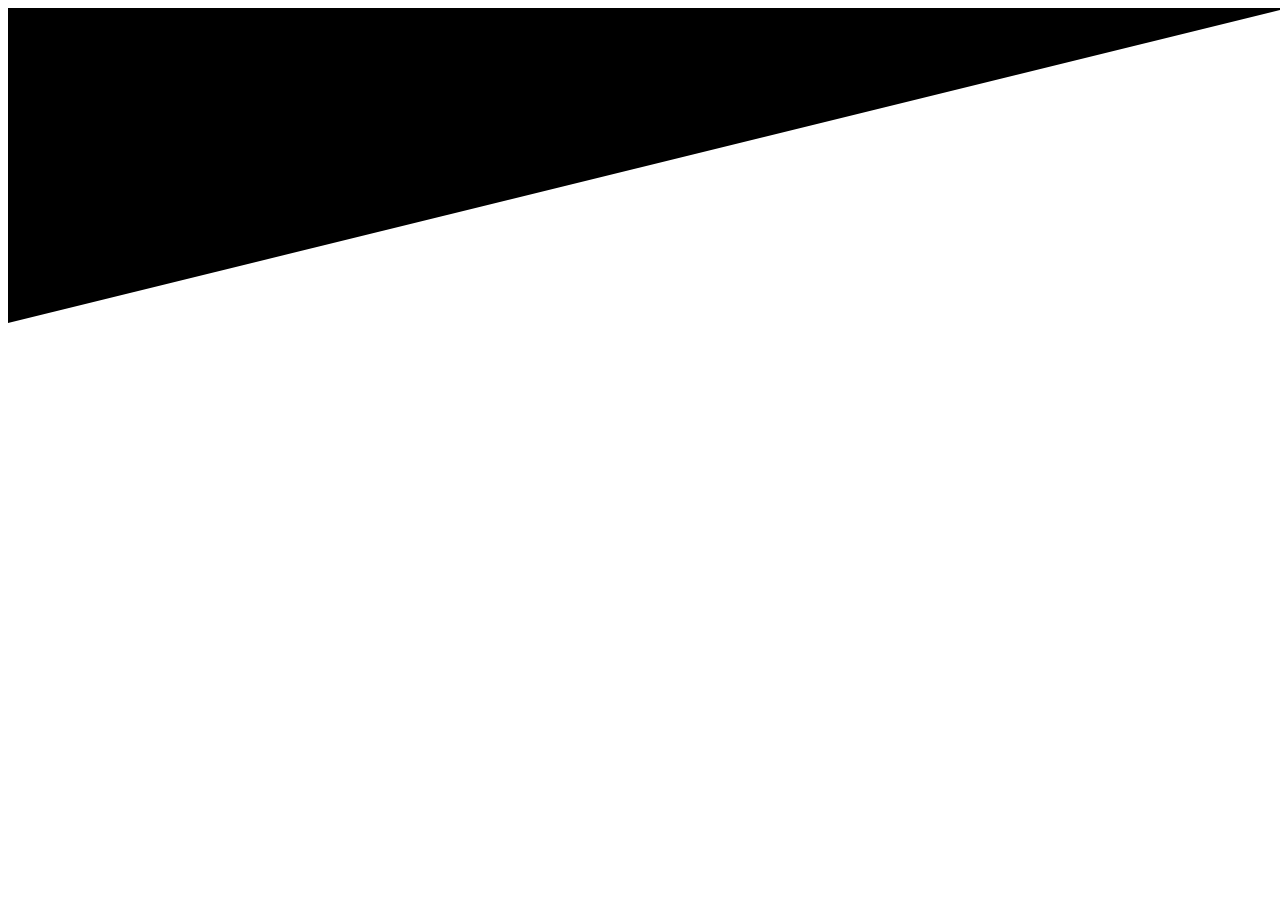
<file: pla5/pag5/a-pag5/Explicación/explicacion.html>
<!DOCTYPE html>
<html lang="en">
<head>
    <meta charset="UTF-8">
    <meta name="viewport" content="width=device-width, initial-scale=1.0">
    <meta http-equiv="X-UA-Compatible" content="ie=edge">
    <title>Document</title>
</head>
<body>
    <style>
        .caja{
            border-width: 35vh 100vw 0 0 ;
            border-style: solid;
            border-color:#000 transparent transparent transparent;
        }
    </style>
    <div class="caja"></div>
</body>
</html>
</file>
<file: estilos.css>
:root{
  --color1: rgb(219,144,.5);
  --color2: rgba(23, 180, 83, 0.877);
  --color3: rgba(11,194,211, 0.623);
  --fondo: #f2f2f2;
  --titulos: 33px;
  --margenes: 60px;
  --espacios: 10px;
  --espacios-contenido:45px;
}

* {
  margin: 0;
  padding: 0;
  box-sizing: border-box;
}

body {
  font-family: 'open sans';
  background: var(--fondo);
}

img{
  vertical-align: top;
}


/* Preloader */
.hidden{
  overflow: hidden;
}

.centrado{
  position: fixed;
  width: 100vw;
  height: 100vh;
  background: #000;
  z-index: 100;
  display: flex;
  justify-content: center;
  align-items: center;
}
.lds-facebook {
  display: inline-block;
  position: relative;
  width: 64px;
  height: 64px;
}

.lds-facebook div {
  display: inline-block;
  position: absolute;
  left: 6px;
  width: 13px;
  background: #cef;
  animation: lds-facebook 1.2s cubic-bezier(0, 0.5, 0.5, 1) infinite;
}

.lds-facebook div:nth-child(1) {
  left: 6px;
  animation-delay: -0.24s;
}

.lds-facebook div:nth-child(2) {
  left: 26px;
  animation-delay: -0.12s;
}

.lds-facebook div:nth-child(3) {
  left: 45px;
  animation-delay: 0;
}

@keyframes lds-facebook {
  0% {
    top: 6px;
    height: 51px;
  }

  50%,
  100% {
    top: 19px;
    height: 26px;
  }
}

/* Header */

header{
  width: 100%;
  height:600px;
  background: linear-gradient(to bottom,
  rgba(211,135,20, .6),
  rgba(29,241,171, .6),
  rgba(7,109,150, .45)
  ), url(img/fondo.jpg);
  background-attachment: fixed;
  background-position: center;
  background-size: cover;
}

nav{
  width: 100%;
  position: fixed;
  box-shadow: 0 0 10px 0 rgba(0,0,0,.5)
}

.nav1{
  background: transparent;
  height: 80px;
  color:#fff;
}

.nav2{
  background: var(--fondo);
  height:100px;
  color:#000;
}

.contenedor-nav{
  display: flex;
  margin: auto;
  width: 90%;
  justify-content: space-between;
  align-items: center;
  max-width:1000px;
  height:inherit;
  overflow: hidden;
}

nav .enlaces a{
  display: inline-block;
  padding: 5px 0;
  margin-right: 17px;
  font-size: 17px;
  font-weight: 300;
  text-decoration: none;
  border-bottom: 3px solid transparent;
  color: inherit;
}

nav .enlaces a:hover{
  border-bottom: 3px solid #1498a4;
  transition: 0.6s;
}

.logo, .logo img{ height:80px;}

.icono{
  display:none;
  font-size: 24px;
  padding: 23.5px 20px;
}

.textos{
  width: 100%;
  height: 100%;
  display:flex;
  justify-content: center;
  flex-direction: column;
  align-items: center;
  color:#fff;
  overflow: hidden;
  text-align: center;
}

.textos>h1{font-size:80px;;}

.textos>h2{font-size: 30px; font-weight: 300;}

/* Main */

.contenedor{
  margin:auto;
  padding: var(--margenes) 0;
  width: 90%;
  max-width: 1000px;
  text-align: center;
  overflow: hidden;
}

.contenedor h3{
  font-size: var(--titulos);
  color: var(--color1);
  margin-bottom: var(--espacios);
}

.contenedor p{
  font-size: var(--subtitulos);
  font-weight: 300;
  color: var(--color1);
}

.after::after{
  content:'';
  display: block;
  margin: auto;
  margin-top: var(--espacios);
  width: 100px;
  height: 2px;
  background: var(--color1);
  margin-bottom: var(--espacios-contenido);
}

.card{
  display: flex;
  justify-content: space-around;
  flex-wrap: wrap;
}

.content-card{
  width: 31%;
  box-shadow: 0 0 6px 0 rgba(0,0,0,.5);
  overflow: hidden;
  height:400px;
}

.people{
  height: 80%;
}

.content-card img{
  width: 100%;
  height: 100%;
  object-fit: cover;
}

.texto-team{
  height: 20%;
  width: 100%;
  padding: var(--espacios) 0;
}

.about{
  background: url(img/teclado.jpg);
  height: auto;
}

.servicios{
  display: flex;
  color:#fff;
  justify-content: space-between;
  margin: auto;
  flex-wrap: wrap;
}
.caja-servicios{
  width: 30%;
  margin: auto;
  text-align: center;
}
.caja-servicios>h4{
  margin-bottom: var(--espacios);
}

.caja-servicios>p{
  text-align: center;
}

.botones-work{
  overflow: hidden;
}

.botones-work li{
  display: inline-block;
  text-align: center;
  margin-left: var(--espacios);
  margin-bottom: var(--espacios-contenido);
  padding: 6px 12px;
  border: 1px solid var(--color1);
  list-style: none;
  color: var(--color1);
}

.botones-work li:hover{
  background: var(--color1);
  color:#fff;
  cursor: pointer;
}

.botones-work .active{
  background: var(--color1);
  color:#fff;
}

.galeria-work{
  display:flex;
  flex-wrap: wrap;
  justify-content: space-around;
}

.cont-work{
  width: 31%;
  box-shadow: 0 0 6px 0 rgba(0,0,0,.5);
  height:300px;
  overflow: hidden;
  margin-bottom: var(--espacios-contenido);
}

.img-work{
  height: 90%;
  width: 100%;
}

.img-work img{
  height: 100%;
  width: 100%;
  object-fit: cover;
}

.textos-work{
  height: 10%;
}

.textos-work h4{
  line-height: 30px;
  font-weight: 300;
}

/* Footer */

footer{background:url(img/teclado.jpg);}

.marca-logo{
  width: 40%;
  margin: auto;
  margin-bottom: var(--espacios);
}
.marca-logo img{
  width: 100%;
}
.iconos{
  display: flex;
  margin: auto;
  justify-content: space-around;
  width: 100%;
}
.fab{
  font-size:60px;
  color: #FFF;
  margin-bottom: var(--espacios);
  display: inline-block;
}

footer p{
  margin-top:var(--espacios);
}

@media screen and (max-width: 700px){
  .nav2{
    color: #fff;
  }

  .icono{
    display:block;
    cursor: pointer;
  }

  .enlaces{
    position: fixed;
    top:80px;
    background: #2c3e50;
    left: 0;
    height: 100%;
    transition: 1s;
    width: 0;
    overflow: hidden;
  }

  .enlaces a{
    display: block;
    width: 100%;
    height: 50px;
    padding: 20px;
    text-align: center;
    background: #34495e;
    color:#fff;
  }

  .textos>h1{font-size: 70px;}
  .textos>h2{font-size:35px;}

  .content-card{
    width: 48%;
    margin-bottom:var(--margenes);
  }

  :root{
    --margenes: 30px;
  }
}

@media screen and (max-width: 500px){
  :root{
    --espacios-contenido: 25px;
  }

  .content-card{
    width: 90%;
  }

  .caja-servicios{
    width: 90%;
    margin-bottom: var(--margenes);
  }

  .cont-work{
    width: 85%;
  }

  .marca-logo{
    width: 80%;
  }

  .iconos{
    margin: auto;
  }
}
</file>
<file: pla5/pag5/a-pag5/estilos.css>
* {
    margin: 0;
    padding: 0;
    box-sizing: border-box;
}

body {
    font-family: 'open sans';
    font-size: 16px;
}

/* No olvides suscribirte a AlexCG Design */
/*
Web hecha con AlexCG Design, si te sirvió la plantilla por favor entra a AlexCG Design
		esta plantilla es libre para usar, así como otras plantillas más que tenemos en el canal...
		->>>> https://www.youtube.com/alexcgdesign <<<<-
*/
/* Header */

header {
    width: 100%;
    height: 650px;
    background-image: url(Skewed.png);
    background-attachment: fixed;
    background-position: center;
    background-size: cover;
    position: relative;
    overflow: hidden;
    color: #fff;
    text-align: center;
}

header .textos {
    margin-top: 152px;
}

header .titulo {
    font-size: 85px;
}

header .subtitulo {
    font-size: 42px;
    font-weight: 300;
    margin-bottom: 32px;
}

header .boton {
    display: inline-block;
    padding: 6px;
    width: 128px;
    border: 1px solid #fff;
    color: #fff;
    font-size: 19px;
    text-align: center;
    text-decoration: none;
    border-radius: 16px;
}

.sesgoabajo {
    z-index: 10;
    position: absolute;
    bottom: 0;
    left: 0;
    border-width: 0 0 35vh 100vw;
    border-style: solid;
    border-color: transparent transparent #fff transparent;
}

.sesgoarriba {
    z-index: 10;
    position: absolute;
    top: 0;
    left: 0;
    border-width: 35vh 100vw 0 0;
    border-style: solid;
    border-color: #fff transparent transparent transparent;
}

.contenedor {
    width: 90%;
    max-width: 1000px;
    margin: auto;
    overflow: hidden;
    padding: 52px 0;
}

/* Main */

.sobre-nosotros {
    text-align: center;
    font-size: 56px;
    margin-bottom: 10px;
    font-weight: 600;
}

.slogan {
    font-size: 24px;
    font-weight: 300;
    text-align: center;
    margin-bottom: 24px;
}

.parrafo {
    margin-bottom: 13px;
    font-weight: 300;
    text-align: justify;
    line-height: 24px;
    color: rgb(24, 16, 16);
}

.acerca-de .boton {
    display: inline-block;
    padding: 6px;
    width: 128px;
    font-weight: 300;
    border: 1px solid rgba(24, 16, 16, .7);
    color: rgb(24, 16, 16);
    font-size: 16px;
    text-align: center;
    text-decoration: none;
    border-radius: 16px;
    margin-top: 24px;
}

.galeria {
    width: 100%;
    height: 500px;
    overflow: hidden;
    display: flex;
    position: relative;
    flex-wrap: wrap;
}

.imagenes {
    width: 20%;
    height: 500px;
    overflow: hidden;
    position: relative;
}

.imagenes img {
    width: 100%;
    height: 100%;
    object-fit: cover;
}

.encima {
    position: absolute;
    top: 0;
    left: 0;
    width: 100%;
    height: 100%;
    background: rgba(52, 73, 94, 0.815);
}

.encima h2 {
    position: relative;
    top: 45%;
    text-align: center;
    color: #fff;
}

.encima div {
    position: relative;
    display: block;
    top: 46%;
    width: 40px;
    height: 5px;
    background: #fff;
    margin: auto;
}

.cards {
    width: 100%;
    margin: auto;
    display: flex;
    flex-wrap: wrap;
    justify-content: space-around;
}

.card {
    margin: 20px 0;
    width: 30%;
    height: 250px;
    text-align: center;
    padding: 20px;
    box-shadow: 0px 0px 4px 0 rgba(52, 73, 94, 0.849);
}

.cards img {
    width: 140px;
    height: 140px;
    object-fit: cover;
    border-radius: 100%;
}

.fondo {
    height: 900px;
    position: relative;
    background-image: url(fondo.png);
    overflow: hidden;
    background-attachment: fixed;
    background-position: center;
    padding-top: 130px;
}

.sesgoabajo-unico {
    z-index: 10;
    position: absolute;
    bottom: 0;
    left: 0;
    border-width: 0 0 35vh 100vw;
    border-style: solid;
    border-color: transparent transparent #2c3e50 transparent;
}

.titulo-patrocinadores,
.subtitulo-patrocinadores {
    color: #fff;
    text-align: center;
}

.titulo-patrocinadores {
    font-size: 56px;
    margin-top: 48px;
}

.subtitulo-patrocinadores {
    font-size: 24px;
    font-weight: 300;
    margin-bottom: 64px;
}

.clientes {
    display: flex;
    flex-wrap: wrap;
    margin-bottom: 64px;
    width: 100%;
    justify-content: space-between;
}

.cliente {
    width: 30%;
}

.cliente img {
    width: 100%;
}

/* Footer */

footer {
    background: #2c3e50;
    height: auto;
}

.titulo-footer,
.subtitulo-footer {
    color: #fff;
    text-align: center;
    font-weight: 400;
    font-size: 56px;
}

.subtitulo-footer {
    font-size: 16px;
    margin-bottom: 64px;
}

form {
    display: flex;
    width: 100%;
    justify-content: space-between;
    flex-wrap: wrap;
    margin: auto;
}

input[type="text"],
input[type="email"] {
    display: inline-block;
    width: 48%;
    padding: 13px;
    border: none;
    color: #fff;
    font-family: 'open sans';
    background: rgba(37, 37, 33, .7);
    margin-bottom: 16px;
    border-top: 5px solid rgba(37, 37, 33, .7);
}

input[type="text"]:focus,
input[type="email"]:focus,
textarea:focus {
    border-top: 5px solid rgba(255, 255, 255, 0.7);
}

textarea {
    display: block;
    width: 100%;
    max-width: 100%;
    min-width: 100%;
    max-height: 200px;
    min-height: 200px;
    background: rgba(37, 37, 33, .7);
    padding: 13px;
    border: none;
    color: #fff;
    font-family: 'open sans';
    margin-bottom: 16px;
}

input[type="submit"] {
    display: inline-block;
    padding: 13px;
    border: none;
    color: #fff;
    background: rgba(37, 37, 33, .7);
    width: 96px;
}

/* Responsive */

@media screen and (max-width:900px) {
    .card {
        width: 48%;
    }
}

@media screen and (max-width:610px) {
    header .textos {
        margin-top: 130px;
    }

    header .titulo {
        font-size: 75px;
    }

    .none {
        display: none
    }

    .imagenes {
        flex-grow: 1;
    }

    .card {
        width: 90%;
    }

    .fondo {
        height: auto;
    }

    .especial {
        display: none;
    }

    .cliente {
        width: 90%;
        height: 200px;
        margin-bottom: 50px;
    }
}

@media screen and (max-width:380px) {
    header .textos {
        margin-top: 100px;
    }

    header .titulo {
        font-size: 65px;
    }

    header .subtitulo {
        font-size: 25px;
        margin-bottom: 32px;
    }

    .sobre-nosotros {
        font-size: 46px;
    }

    .slogan {
        font-size: 20px;
    }

    .titulo-patrocinadores {
        font-size: 46px;
    }

    .subtitulo-patrocinadores {
        font-size: 20px;
    }
}
</file>
<file: form/estilos.css>
:root {
    --colorTextos: #49454567;
}


*,
::before,
::after {
    margin: 0;
    padding: 0;
    box-sizing: border-box;
}

body {
    font-family: 'Roboto';
    background: rgb(113, 143, 241);
    /* fallback for old browsers */
    background: -webkit-linear-gradient(to right, hsla(244, 51%, 49%, 0.555), hsla(135, 59%, 59%, 0.555));
    /* Chrome 10-25, Safari 5.1-6 */
    background: linear-gradient(to right, hsla(244, 51%, 49%, 0.555), hsla(135, 59%, 59%, 0.555));
    /* W3C, IE 10+/ Edge, Firefox 16+, Chrome 26+, Opera 12+, Safari 7+ */
    height: 750px;
    display: flex;
    justify-content: center;
    align-items: center;
}

h1{
    text-align: center;
    font-weight: 700;
}

form{
    background: #fff;
    padding: 40px 0;
    box-shadow: 0 0 6px 0 rgba(255, 255, 255, 0.8);
    border-radius: 10px;
}

.form{
    width: 100%;
    margin: auto;
}

form .grupo{
    position: relative;
    margin: 45px ;
}

input{
    background: none;
    color: #c6c6c6;
    font-size: 18px;
    padding: 10px 10px 10px 5px;
    display: block;
    width: 100%;
    border: none;
    border-bottom: 1px solid var(--colorTextos);
}



input:focus{ 
    outline: none;
    color: #5e5d5d;
}

label{
    color: var(--colorTextos);
    font-size: 16px;
    position: absolute;
    left: 5px;
    top: 10px;
    transition: 0.5s ease all;
    pointer-events: none;
}

input:focus~label,
input:valid~label{
    top: -14px;
    font-size: 12px;
    color: #2196f3;
}

.barra{
    position: relative;
    display: block;
    width: 100%;
}

.barra::before{
    content: "";
    height: 2px;
    width: 0%;
    bottom: 0;
    position: absolute;
    background: linear-gradient(to right, #B06AB3, #4568DC);
    transition: 0.3s ease width;
    left: 0;
}

input:focus~.barra::before{
    width: 100%;
}

.warnings{
    width: 200px;
    text-align: center;
    margin: auto;
    color: #B06AB3;
    padding-top: 20px;
}

button{
    font-family: 'roboto';
    background: #dc5745;
    /* fallback for old browsers */
    background: -webkit-linear-gradient(to right, hsla(244, 51%, 49%, 0.637), hsla(135, 59%, 59%, 0.637));
    /* Chrome 10-25, Safari 5.1-6 */
    background: linear-gradient(to right, hsla(244, 51%, 49%, 0.637), hsla(135, 59%, 59%, 0.637));
    /* W3C, IE 10+/ Edge, Firefox 16+, Chrome 26+, Opera 12+, Safari 7+ */
    border: none;
    display: block;
    width: 80%;
    margin: 10px auto;
    color: #fff;
    height: 40px;
    font-size: 16px;
    cursor: pointer;
}

div a{
    font-family: 'roboto';
    background: #dc5745;
    /* fallback for old browsers */
    background: -webkit-linear-gradient(to right, hsla(244, 51%, 49%, 0.637), hsla(135, 59%, 59%, 0.637));
    /* Chrome 10-25, Safari 5.1-6 */
    background: linear-gradient(to right, hsla(244, 51%, 49%, 0.637), hsla(135, 59%, 59%, 0.637));
    /* W3C, IE 10+/ Edge, Firefox 16+, Chrome 26+, Opera 12+, Safari 7+ */
    border: none;
    display: block;
    width: 80%;
    margin: 10px auto;
    color: #fff;
    height: 40px;
    font-size: 16px;
    cursor: pointer;
    text-align: center;
    text-decoration: none;
    padding-top: 10px;
}

@media screen and (max-width:500px){
    form{
        width: 80%;
    }
}
</file>
<file: progra/css2/estilos.css>
* {
    margin: 0;
    padding: 0;
    box-sizing: border-box;
}

/* Menu */

#menu-bar{
    display: none;
}

header label {
    float: right;
    font-size: 28px;
    margin: 6px 0;
    cursor: pointer;
}

.menu {
    position: absolute;
    width: 40%;
    height: 100vh;
    background: rgba(163,228,215,0.9);
    top: 0;
    left: 0;
    transition: all 0.5s;
    transform: translate(-100%);
}

.menu a {
    display: block;
    color: #000000 ;
    height: 50px;
    text-decoration: none;
    text-align: right;
    padding: 15px;
    border-bottom: 1px solid rgba(68, 192, 88, 0.9);
}

.menu a:hover {
    background: rgba(209, 148, 148, 0.5);
}

#menu-bar:checked ~ .menu {
    transform: translate(0%); 
}

/* Fin menu  */



h1 {
    float: left; 
}

#banner {
    margin-top: 50px;
    position: relative;
}

#banner img {
    width: 100%;
    height: 100%;
}

#banner .contenedor {
    position: absolute;
    top: 50%;
    left: 50%;
    transform: translateX(-50%) translateY(-50%);
    color:#fff
}

#banner h2{
    font-size: 28px;
}

#banner a{
    display: block;
    width: 100px;
    color:#fff;
    text-decoration: none;
    padding: 7px;
    margin-top: 10px;
    border: 3px solid #fff;
}

#banner a:hover { 
    background: rgba(51,51,51,0.5)
}

section {
    width: 100%;
    margin-bottom: 25px;
}

div p a{
    font-family: 'roboto';
    background: #dc5745;
    /* fallback for old browsers */
    background: -webkit-linear-gradient(to right, hsl(244, 51%, 49%), hsla(135, 100%, 62%, 0.637));
    /* Chrome 10-25, Safari 5.1-6 */
    background: linear-gradient(to right, hsl(244, 51%, 49%),hsla(135, 100%, 62%, 0.637));
    /* W3C, IE 10+/ Edge, Firefox 16+, Chrome 26+, Opera 12+, Safari 7+ */
    border: none;
    display: block;
    width: 180px;
    margin: 10px auto;
    color: rgb(255, 255, 255);
    height: 40px;
    font-size: 16px;
    cursor: pointer;
    text-align: center;
    text-decoration: none;
    padding-top: 10px;
    
}

#bienvenidos {
    text-align: center;
}

#block {
    display: flex;
    justify-content: center;
    flex-wrap: wrap;
}

#blog h3,h4 {
    text-align: center;
}

#block .contenedor{
    display: flex;
    justify-content: center;
    flex-wrap: wrap;
    
}

#block article{
    margin: 15px;
}

#block img{
    width: 100%;
    mask-border-width: 280px;

}

.contenedor {
    padding: 60px 0;
    width: 90%;
    max-width: 1000px;
    margin: auto;
    overflow: hidden;
}

header .contenedor {
    display: table;
}


table{
    border: none;
    text-decoration: none;
    list-style-type: none;
    padding: 0;
    margin: 0;
    top: 2em;
    left: 1em;
    width: 9em;
  	font-family: Georgia, "Times New Roman",
          Times, serif;
    text-align: center;
}


body {
    font-family: 'open sans';
}



.titulo {
    color: #642a73;
    font-size: 30px;
    text-align: center;
    margin-bottom: 60px;
}

/* Header */

header {
    width: 100%;
    height: 650px;

    background: #00B4DB;
  /* fallback for old browsers */
background: -webkit-linear-gradient(to right, hsla(244, 51%, 49%, 0.555), hsla(135, 59%, 59%, 0.555)) , url(../img/Visual.jpg);
  /* Chrome 10-25, Safari 5.1-6 */
background: linear-gradient(to right, hsla(244, 51%, 49%, 0.555), hsla(135, 59%, 59%, 0.555)) , url(../img/Visual.jpg);
 /* W3C, IE 10+/ Edge, Firefox 16+, Chrome 26+, Opera 12+, Safari 7+ */
 background-size: cover;
 background-attachment: fixed;
 position: relative;

 top: 0;
 left: 0;
 z-index: 100;
}

nav{
    text-align: center;
    padding: 30px 50px 0 0;
}

nav > a{
    color:#0e0c0c;
    font-weight: 300;
    text-decoration: none;
    margin-right: 29px;
    font-size: 20px;
}

nav > a:hover{
    text-decoration: underline;
}

header .textos-header{
    display: flex;
    height: 430px;
    width: 100%;
    align-items: center;
    justify-content: center;
    flex-direction: column;
    text-align: center;
}

.textos-header h1{
    font-size: 50px;
    color:#fff;
}

.textos-header h2{
    font-size: 30px;
    font-weight: 300;
    color:#fff;
}

.wave{
    position: absolute;
    bottom: 0;
    width: 100%;
}

/* About us */

main .sobre-nosotros{
    padding: 30px 0 60px 0;
}
.contenedor-sobre-nosotros{
    display: flex;
    justify-content: space-evenly;
}

.imagen-about-us{
    width: 48%;
    float: rigth;
    height: 50%;
    object-fit: cover; 
    flex-wrap: wrap;
    display: flex;
    
}
.imagen-about-us1{
    width: 48%;
    height: 60%;
}


.sobre-nosotros .contenido-textos{
    width: 48%;
}

.contenido-textos h3{
    margin-bottom: 15px;
}

.contenido-textos h3 span{
    background: #4d0686;
    color: #fff;
    border-radius: 50%;
    display: inline-block;
    text-align: center;
    width: 30px;
    height: 30px;
    padding: 2px;
    box-shadow: 0 0 6px 0 rgba(0, 0, 0, .5);
    margin-right: 5px;
}

.contenido-textos p{
    padding: 0px 0px 30px 15px;
    font-weight: 300;
    text-align: justify;
}


.contenido-textos1 p{
    padding: 0px 0px 15px 15px;
    font-weight: 300;
    text-align: justify;
}

.contenido-textos1 h3 span{
    background: #4d0686;
    color: #fff;
    border-radius: 50%;
    display: inline-block;
    text-align: center;
    width: 30px;
    height: 30px;
    padding: 2px;
    box-shadow: 0 0 6px 0 rgba(0, 0, 0, .5);
    margin-right: 5px;
}


content {
    font-weight: 300;
    text-align: left;
    padding: 60px 10px;
    width: 90%;
    max-width: 1000px;
    margin: auto;
    overflow: hidden;
}

/* Galeria */


.portafolio{
    background: #c4c2c2;
}

.galeria-port{
    display: flex;
    justify-content: space-evenly;
    flex-wrap: wrap;
}

.imagen-port{
    width: 24%;
    margin-bottom: 10px;
    overflow: hidden;
    position: relative;
    cursor: pointer;
    box-shadow: 0 0 6px 0 rgba(0, 0, 0, .5);
}

.imagen-port > img{
    width: 100%;
    height: 100%;
    object-fit: cover;
    display: block;
}


.hover-galeria{
    position: absolute;
    width: 100%;
    height: 100%;
    top: 0;
    transform: scale(0);
    background: hsla(273,91%,27%, 0.7);
    transition: transform .5s;
    display: flex;
    justify-content: center;
    align-items: center;
    flex-direction: column;
}

.hover-galeria img{
    width: 50px;
}

.hover-galeria p{
    color: #fff;
    text-align: center;
}

.imagen-port:hover .hover-galeria{
    transform: scale(1);
}

ul a p{
    text-decoration: none;
}

.portafolio1{
    background: rgb(113, 209, 180);
}

.galeria-port1{
    display: flex;
    justify-content: space-evenly;
    flex-wrap: wrap;
}

.imagen-port1{
    width: 24%;
    margin-bottom: 10px;
    overflow: hidden;
    position: relative;
    cursor: pointer;
    box-shadow: 0 0 6px 0 rgba(0, 0, 0, .5);
}

.imagen-port1 > img{
    width: 100%;
    height: 100%;
    object-fit: cover;
    display: block;
}


.hover-galeria1{
    position: absolute;
    width: 100%;
    height: 100%;
    top: 0;
    /* transform: scale(0); */
    background: hsla(273,91%,27%, 0.7);
    transition: transform .5s;
    display: flex;
    justify-content: center;
    align-items: center;
    flex-direction: column;
}

.hover-galeria1 img{
    width: 50px;
}

.hover-galeria1 p{
    color: #fff;
    text-align: center;
}

.imagen-port1:hover .hover-galeria1{
    transform: scale(0);
}


section img{
    text-align: center;
}


/* Clients */

.cards{
    display: flex;
    justify-content: space-evenly;
}

.cards .card{
    background: #4d0686;
    display: flex;
    width: 46%;
    height: 200px;
    align-items: center;
    justify-content: space-evenly;
    border-radius: 5px;
    box-shadow: 0 0 6px 0 rgba(0, 0, 0, 0.6);
}

.cards .card img{
    width: 100px;
    height: 100px;
    object-fit: cover;
    border: 3px solid #fff;
    border-radius: 50%;
    display: block;
}

.cards .card > .contenido-texto-card{
    width: 60%;
    color: #fff;
}

.cards .card > .contenido-texto-card p{
    font-weight: 300;
    padding-top: 5px;
}

/*  Our team */

.about-services{
    background: #f2f2f2;
    padding-bottom: 30px;
}


.servicio-cont{
    display:flex;
    justify-content: space-between;
    align-items: center;
}

.servicio-ind{
    width: 28%;
    text-align: center;
}

.servicio-ind img{
    width: 90%;
}

.servicio-ind h3{
    margin: 10px 0;
}

.servicio-ind p{
    font-weight: 300;
    text-align: justify;
}

/* footer */

footer{
    background: #414141;
    padding: 60px 0 30px 0;
    margin: auto;
    overflow: hidden;
}

.contenedor-footer{
    display: flex;
    width: 90%;
    justify-content: space-evenly;
    margin: auto;
    padding-bottom: 50px;
    border-bottom: 1px solid #ccc;
}

.content-foo{
    text-align: center;
}

.content-foo h4{
    color: #fff;
    border-bottom: 3px solid #af20d3;
    padding-bottom: 5px;
    margin-bottom: 10px;
}

.content-foo p{
    color: #ccc;
}

.titulo-final{
    text-align: center;
    font-size: 24px;
    margin: 20px 0 0 0;
    color: #9e9797;
}

@media screen and (max-width:900px){
    header{
        background-position: center;
    }

    .contenedor-sobre-nosotros{
        flex-direction: column;
        justify-content: center;
        align-items: center;
    }

    .sobre-nosotros .contenido-textos{
        width: 90%;
    }

    .imagen-about-us{
        width: 90%;
    }

    /* Galeria */

    .imagen-port{
        width: 44%;
    }

    /* Clientes */

    .cards{
        flex-direction: column;
        justify-content: center;
        align-items: center;
    }

    .cards .card{
        width: 90%;
    }

    .cards .card:first-child{
        margin-bottom: 30px;
    }

    /* servicios */

    .servicio-cont{
        justify-content: center;
        flex-direction: column;
    }

    .servicio-ind{
        width: 100%;
        text-align: center;
    }

    .servicio-ind:nth-child(1), .servicio-ind:nth-child(2){
        margin-bottom: 60px;
    }

    .servicio-ind img{
        width: 90%;
    }
}

@media screen and (max-width:500px){
    nav{
        text-align: center;
        padding: 30px 0 0 0;
    }

    nav > a{
        margin-right: 5px;
    }

    .textos-header h1{
        font-size: 35px;
    }

    .textos-header h2{
        font-size: 20px;
    }

    /* ABOUT US */

    .imagen-about-us{
        margin-bottom: 60px;
        width: 99%;
    }

    .sobre-nosotros .contenido-textos{
        width: 95%;
    }

    /* Galeria */

    .imagen-port{
        width: 95%;
    }

    /* Clients */

    .cards .card{
        height: 450px;
        display: flex;
        flex-direction: column;
        align-items: center;
    }

    .cards .card img{
        width: 90px;
        height: 90px;
    }

    /* Footer */

    .contenedor-footer{
        flex-direction: column;
        border: none;
    }

    .content-foo{
        margin-bottom: 20px;
        text-align: center;
    }

    .content-foo h4{
        border: none;
    }

    .content-foo p{
        color: #ccc;
        border-bottom: 1px solid #f2f2f2;
        padding-bottom: 20px;
    }

    .titulo-final{
        font-size: 20px;
    }
}

@font-face {
    font-family: 'fontello';
    src: url('../font/fontello.eot?37042124');
    src: url('../font/fontello.eot?37042124#iefix') format('embedded-opentype'),
         url('../font/fontello.woff2?37042124') format('woff2'),
         url('../font/fontello.woff?37042124') format('woff'),
         url('../font/fontello.ttf?37042124') format('truetype'),
         url('../font/fontello.svg?37042124#fontello') format('svg');
    font-weight: normal;
    font-style: normal;
  }
  /* Chrome hack: SVG is rendered more smooth in Windozze. 100% magic, uncomment if you need it. */
  /* Note, that will break hinting! In other OS-es font will be not as sharp as it could be */
  /*
  @media screen and (-webkit-min-device-pixel-ratio:0) {
    @font-face {
      font-family: 'fontello';
      src: url('../font/fontello.svg?37042124#fontello') format('svg');
    }
  }
  */
  [class^="icon-"]:before, [class*=" icon-"]:before {
    font-family: "fontello";
    font-style: normal;
    font-weight: normal;
    speak: never;
  
    display: inline-block;
    text-decoration: inherit;
    width: 1em;
    margin-right: .2em;
    text-align: center;
    /* opacity: .8; */
  
    /* For safety - reset parent styles, that can break glyph codes*/
    font-variant: normal;
    text-transform: none;
  
    /* fix buttons height, for twitter bootstrap */
    line-height: 1em;
  
    /* Animation center compensation - margins should be symmetric */
    /* remove if not needed */
    margin-left: .2em;
  
    /* you can be more comfortable with increased icons size */
    /* font-size: 120%; */
  
    /* Font smoothing. That was taken from TWBS */
    -webkit-font-smoothing: antialiased;
    -moz-osx-font-smoothing: grayscale;
  
    /* Uncomment for 3D effect */
    /* text-shadow: 1px 1px 1px rgba(127, 127, 127, 0.3); */
  }
  
  .icon-th-large:before { content: '\e800'; } /* '' */
  .icon-th:before { content: '\e801'; } /* '' */
  .icon-th-list:before { content: '\e802'; } /* '' */
  .icon-cog:before { content: '\e803'; } /* '' */
  .icon-cog-alt:before { content: '\e804'; } /* '' */
  .icon-wrench:before { content: '\e805'; } /* '' */
  .icon-download:before { content: '\e806'; } /* '' */
  .icon-upload:before { content: '\e807'; } /* '' */
  .icon-search-circled:before { content: '\e808'; } /* '' */
  .icon-attach:before { content: '\e809'; } /* '' */
  .icon-desktop:before { content: '\f108'; } /* '' */
  .icon-laptop:before { content: '\f109'; } /* '' */
</file>
